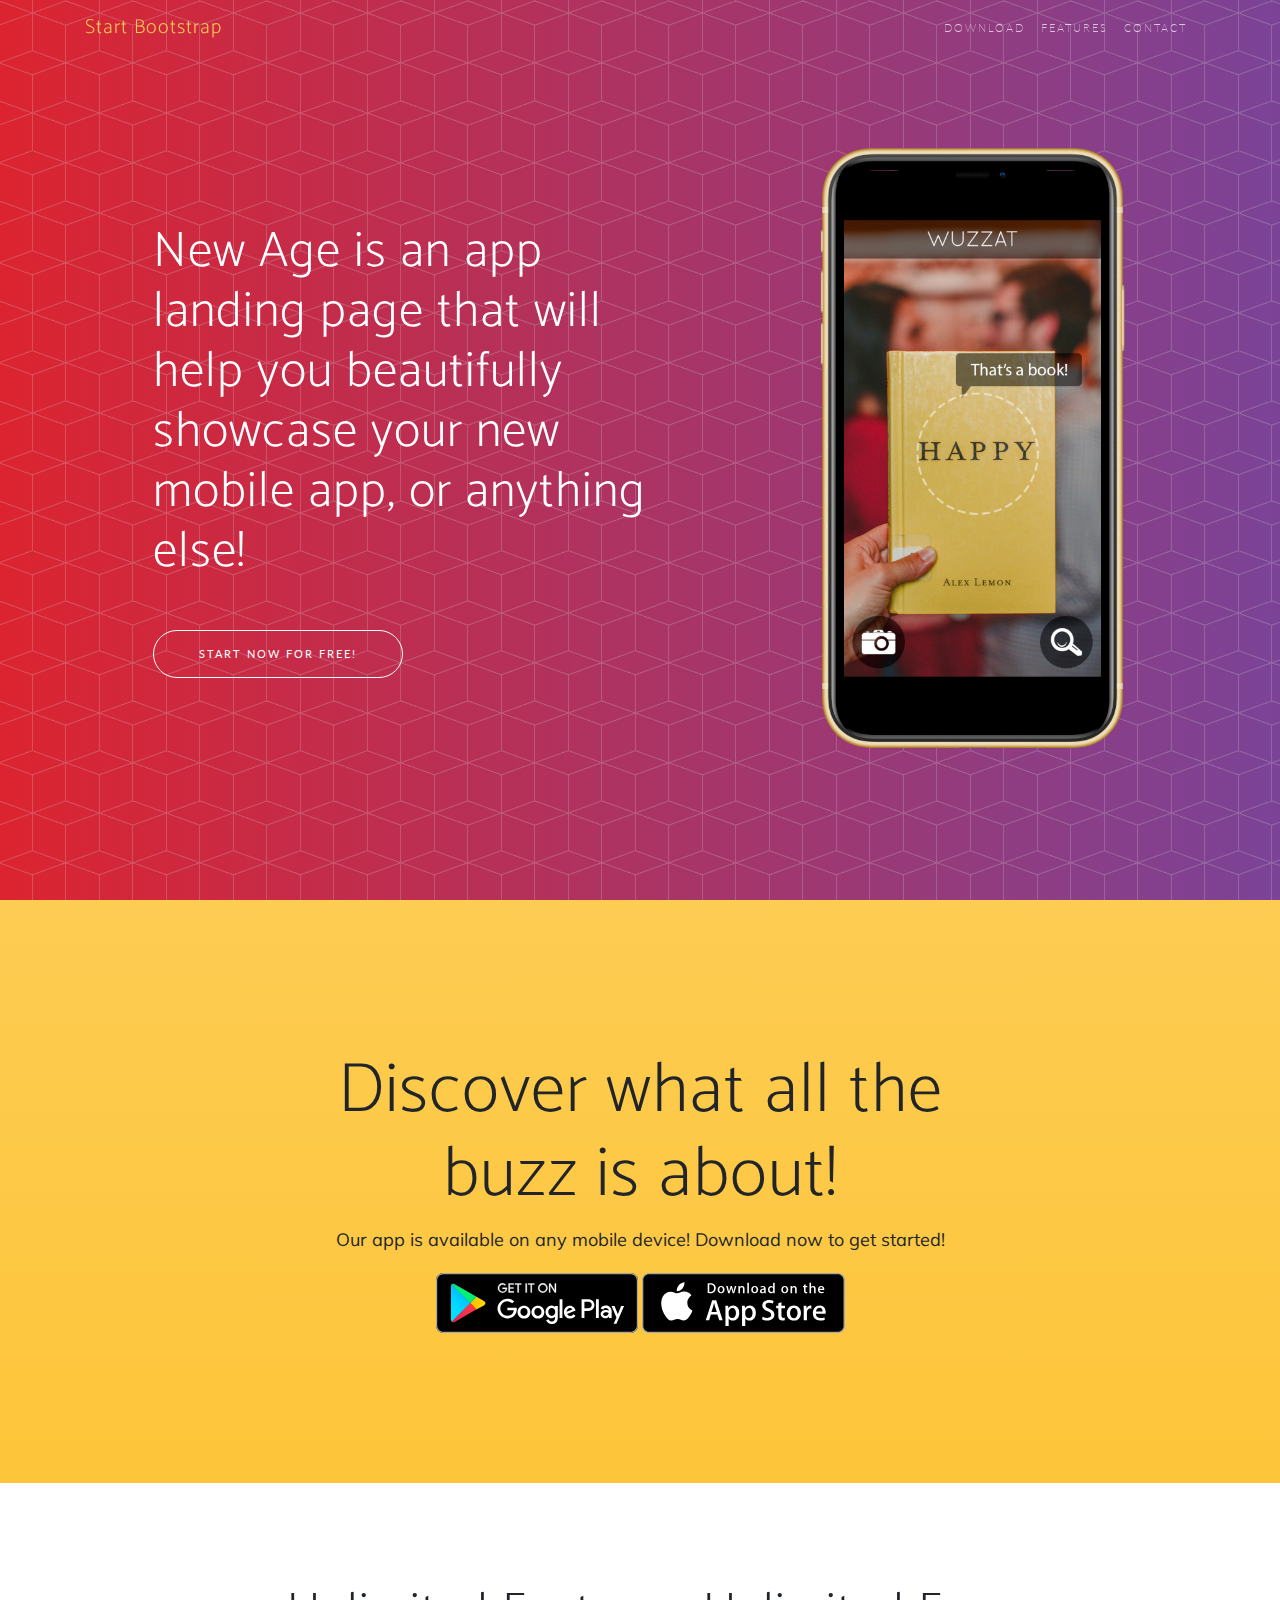
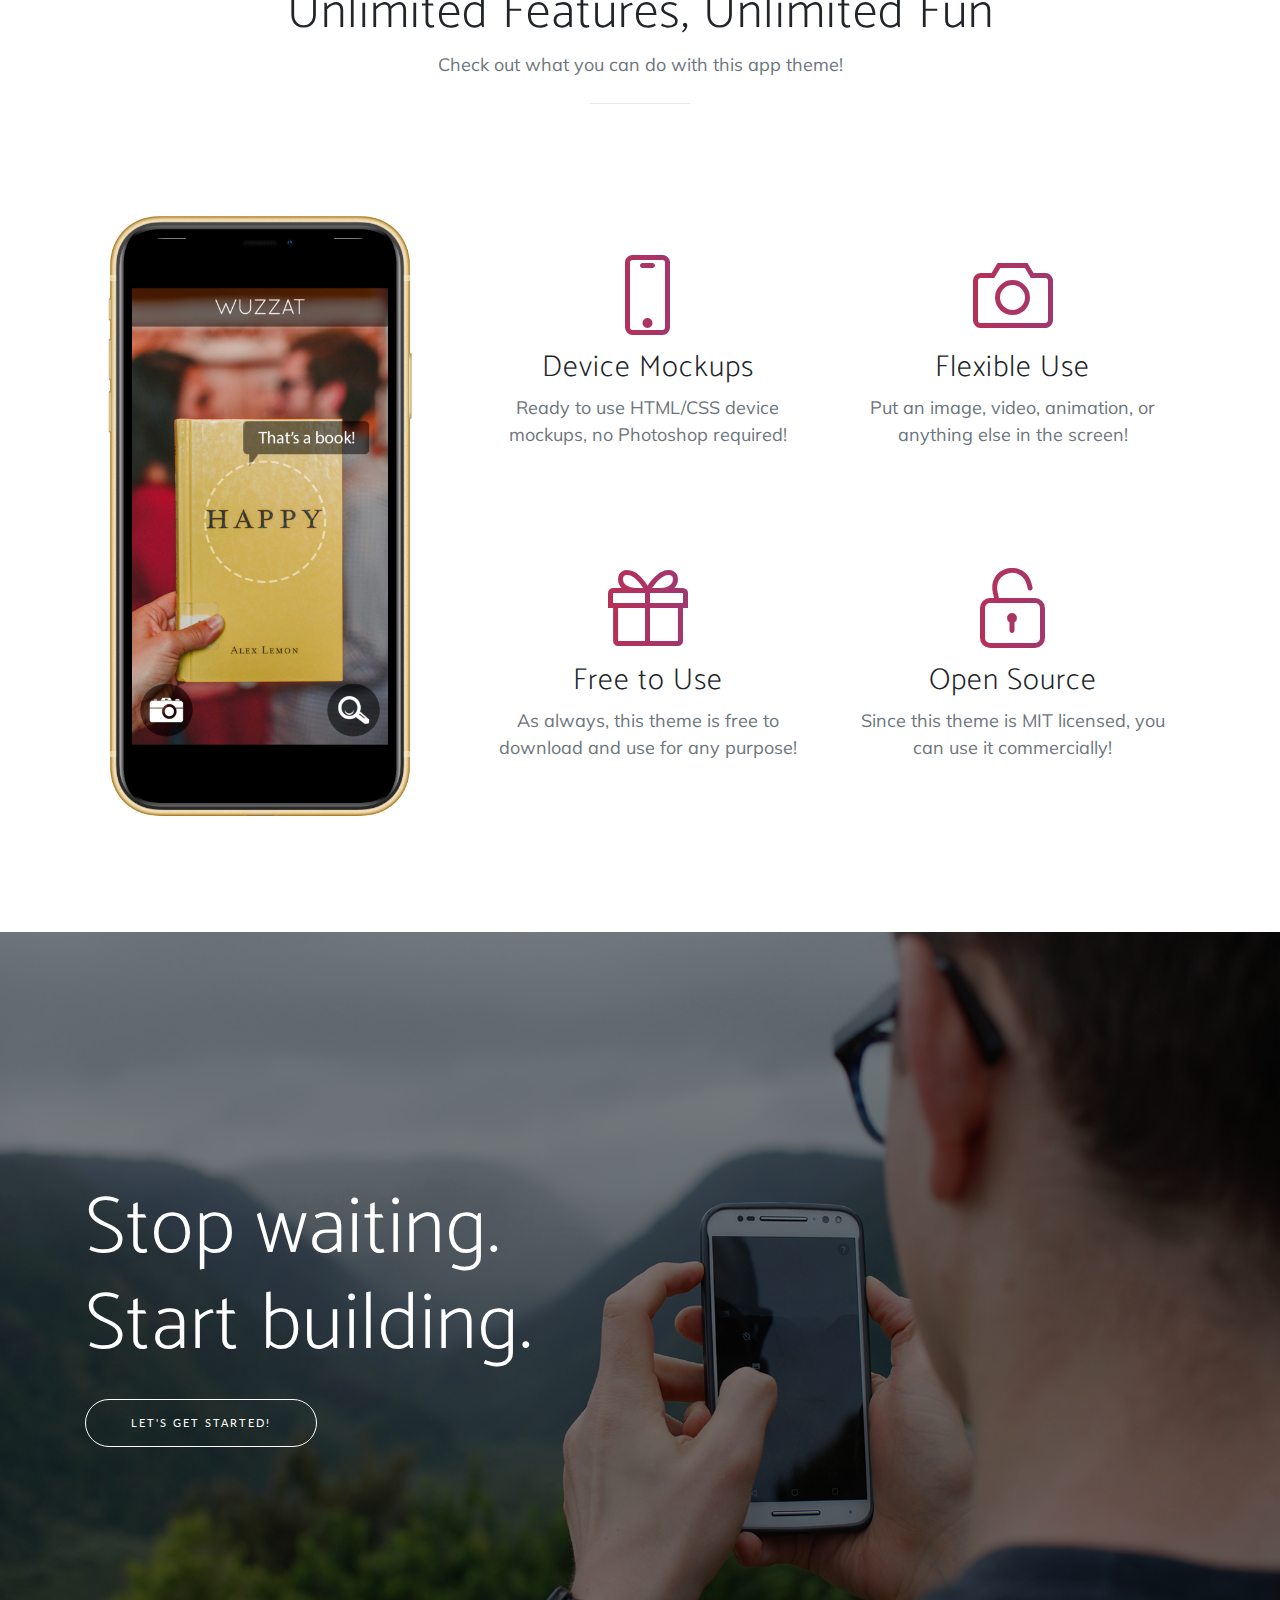
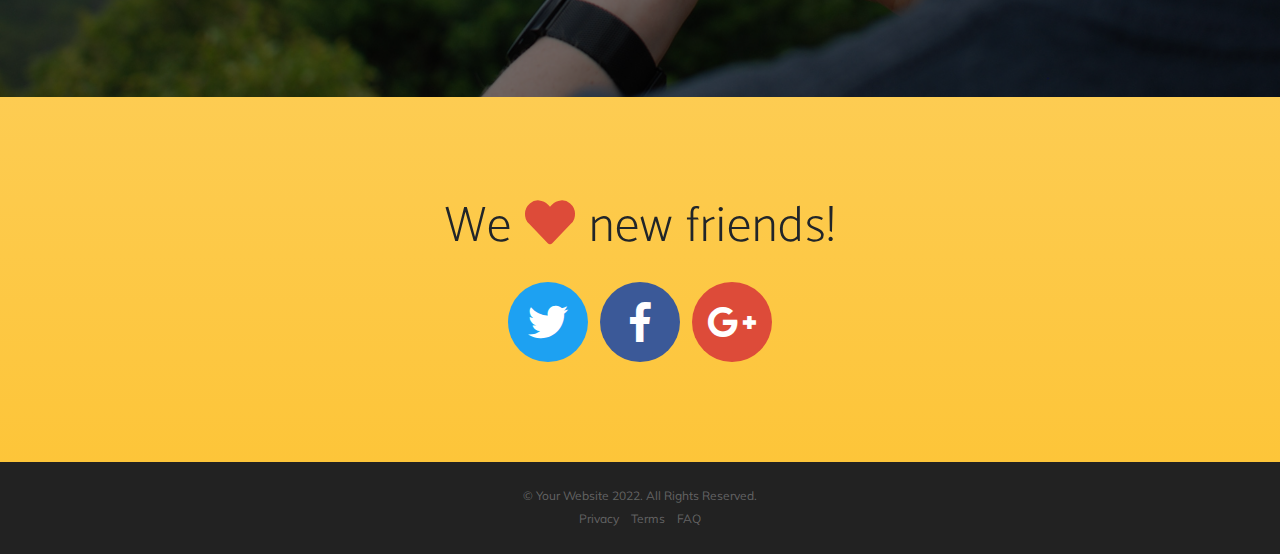
<file:  bs-feladatok-sitebuilding/index.html>
<!DOCTYPE html>
<html lang="en">
<head>
    <meta charset="UTF-8">
    <meta name="viewport" content="width=device-width, initial-scale=1, shrink-to-fit=no">
    <title>Boostrap</title>
    <link rel="stylesheet" href="https://maxcdn.bootstrapcdn.com/bootstrap/4.0.0/css/bootstrap.min.css" integrity="sha384-Gn5384xqQ1aoWXA+058RXPxPg6fy4IWvTNh0E263XmFcJlSAwiGgFAW/dAiS6JXm" crossorigin="anonymous">
    <link href="https://fonts.googleapis.com/css?family=Lato" rel="stylesheet">
    <link href="https://fonts.googleapis.com/css?family=Catamaran:100,200,300,400,500,600,700,800,900" rel="stylesheet">
    <link href="https://fonts.googleapis.com/css?family=Muli" rel="stylesheet">

    <link rel="stylesheet" href="assets/css/style.css">
    <link rel="stylesheet" href="assets/css/all.min.css">
    <link rel="stylesheet" href="assets/css/simple-line-icons.css">
</head>
<body id="top">
    <nav class="navbar navbar-expand-lg navbar-light fixed-top" id="nav">
        <div class="container">
            <a class="navbar-brand scroll" href="#top">Start Bootstrap</a>
            <button class="navbar-toggler navbar-toggler-right" type="button" data-toggle="collapse" data-target="#navbarResponsive" aria-controls="navbarResponsive" aria-expanded="false" aria-label="Toggle navigation">
                Menu
                <i class="fas fa-bars"></i>
            </button>
            <div class="collapse navbar-collapse" id="navbarResponsive">
                <ul class="navbar-nav ml-auto">
                    <li class="nav-item">
                        <a class="nav-link scroll" href="#d">Download</a>
                    </li>
                    <li class="nav-item">
                        <a class="nav-link scroll" href="#f">Features</a>
                    </li>
                    <li class="nav-item">
                        <a class="nav-link scroll" href="#c">Contact</a>
                    </li>
                </ul>
            </div>
        </div>
    </nav>

    <header>
        <div class="container h-100">
            <div class="row h-100">
                <div class="col-lg-7 my-auto">
                    <div class="c mx-auto text-left">
                        <h1 class="mb-5">New Age is an app landing page that will help you beautifully showcase your new mobile app, or anything else!</h1>
                        <a href="#d" class="btn btn-outline btn-xl js-scroll-trigger">Start Now for Free!</a>
                    </div>
                </div>
                <div class="col-lg-5 my-auto">
                    <div class="device-container">
                        <img src="assets/img/demo-screen.png" class="img-fluid" alt="">
                    </div>
                </div>
            </div>
        </div>
    </header>

    <section class="d bg-primary text-center" id="d">
        <div class="container">
            <div class="row">
                <div class="col-md-8 mx-auto">
                    <h2>Discover what all the buzz is about!</h2>
                    <p>Our app is available on any mobile device! Download now to get started!</p>
                    <div>
                        <a href="https://play.google.com/" target="_blank"><img src="assets/img/google-play-badge.svg" alt=""></a>
                        <a href="https://www.apple.com/hu/app-store/" target="_blank"><img src="assets/img/app-store-badge.svg" alt=""></a>
                    </div>
                </div>
            </div>
        </div>
    </section>

    <section class="f" id="f">
        <div class="container">
            <div class="section-heading text-center">
                <h2>Unlimited Features, Unlimited Fun</h2>
                <p class="text-muted">Check out what you can do with this app theme!</p>
                <hr>
            </div>
            <div class="row">
                <div class="col-lg-4 my-auto">
                    <div class="device-container">
                        <img src="assets/img/demo-screen.png" class="img-fluid" alt="">
                    </div>
                </div>
                <div class="col-lg-8 my-auto">
                    <div class="container-fluid">
                        <div class="row">
                            <div class="col-lg-6">
                                <div class="feature-item">
                                    <i class="icon-screen-smartphone text-primary"></i>
                                    <h3>Device Mockups</h3>
                                    <p class="text-muted">Ready to use HTML/CSS device mockups, no Photoshop required!</p>
                                </div>
                            </div>
                            <div class="col-lg-6">
                                <div class="feature-item">
                                    <i class="icon-camera text-primary"></i>
                                    <h3>Flexible Use</h3>
                                    <p class="text-muted">Put an image, video, animation, or anything else in the screen!</p>
                                </div>
                            </div>
                        </div>
                        <div class="row">
                            <div class="col-lg-6">
                                <div class="feature-item">
                                    <i class="icon-present text-primary"></i>
                                    <h3>Free to Use</h3>
                                    <p class="text-muted">As always, this theme is free to download and use for any purpose!</p>
                                </div>
                            </div>
                            <div class="col-lg-6">
                                <div class="feature-item">
                                    <i class="icon-lock-open text-primary"></i>
                                    <h3>Open Source</h3>
                                    <p class="text-muted">Since this theme is MIT licensed, you can use it commercially!</p>
                                </div>
                            </div>
                        </div>
                    </div>
                </div>
            </div>
        </div>
    </section>

    <section class="cta">
        <div class="cta-content">
            <div class="container">
                <h2>Stop waiting.<br>Start building.</h2>
                <a href="#c" class="btn btn-outline btn-xl scroll">Let's Get Started!</a>
            </div>
        </div>
        <div class="overlay"></div>
    </section>

    <section class="c bg-primary" id="c">
        <div class="container">
            <h2>We
                <i class="fas fa-heart"></i>
                new friends!</h2>
            <ul class="list-inline list-social">
                <li class="list-inline-item social-twitter">
                    <a href="https://twitter.com/" target="_blank" data-toggle="tooltip" data-placement="top" title="Twitter">
                        <i class="fab fa-twitter"></i>
                    </a>
                </li>
                <li class="list-inline-item social-facebook">
                    <a href="https://www.facebook.com/" target="_blank" data-toggle="tooltip" data-placement="top" title="Facebook">
                        <i class="fab fa-facebook-f"></i>
                    </a>
                </li>
                <li class="list-inline-item social-google-plus">
                    <a href="https://www.google.com/" target="_blank" data-toggle="tooltip" data-placement="top" title="Google+">
                        <i class="fab fa-google-plus-g"></i>
                    </a>
                </li>
            </ul>
        </div>
    </section>

    <footer>
        <div class="container">
            <p>&copy; Your Website 2022. All Rights Reserved.</p>
            <ul class="list-inline">
                <li class="list-inline-item">
                    <a href="#" data-toggle="modal" data-target="#modal1">Privacy</a>
                </li>
                <li class="list-inline-item">
                    <a href="#" data-toggle="modal" data-target="#modal2">Terms</a>
                </li>
                <li class="list-inline-item">
                    <a href="#" data-toggle="modal" data-target="#modal3">FAQ</a>
                </li>
            </ul>
        </div>
    </footer>

    <div class="modal fade" id="modal1" tabindex="-1" role="dialog" aria-labelledby="exampleModalLongTitle" aria-hidden="true">
        <div class="modal-dialog" role="document">
            <div class="modal-content">
                <div class="modal-header">
                    <h5 class="modal-title" id="exampleModalLongTitle">Privacy</h5>
                    <button type="button" class="close" data-dismiss="modal" aria-label="Close">
                        <span aria-hidden="true">&times;</span>
                    </button>
                </div>
                <div class="modal-body">
                    ...
                </div>
                <div class="modal-footer">
                    <button type="button" class="btn btn-secondary" data-dismiss="modal">Close</button>
                </div>
            </div>
        </div>
    </div>

    <div class="modal fade" id="modal2" tabindex="-1" role="dialog" aria-labelledby="exampleModalLongTitle" aria-hidden="true">
        <div class="modal-dialog" role="document">
            <div class="modal-content">
                <div class="modal-header">
                    <h5 class="modal-title" id="exampleModalLongTitle">Terms</h5>
                    <button type="button" class="close" data-dismiss="modal" aria-label="Close">
                        <span aria-hidden="true">&times;</span>
                    </button>
                </div>
                <div class="modal-body">
                    ...
                </div>
                <div class="modal-footer">
                    <button type="button" class="btn btn-secondary" data-dismiss="modal">Close</button>
                </div>
            </div>
        </div>
    </div>

    <div class="modal fade" id="modal3" tabindex="-1" role="dialog" aria-labelledby="exampleModalLongTitle" aria-hidden="true">
        <div class="modal-dialog" role="document">
            <div class="modal-content">
                <div class="modal-header">
                    <h5 class="modal-title" id="exampleModalLongTitle">FAQ</h5>
                    <button type="button" class="close" data-dismiss="modal" aria-label="Close">
                        <span aria-hidden="true">&times;</span>
                    </button>
                </div>
                <div class="modal-body">
                    ...
                </div>
                <div class="modal-footer">
                    <button type="button" class="btn btn-secondary" data-dismiss="modal">Close</button>
                </div>
            </div>
        </div>
    </div>

    <script src="https://ajax.googleapis.com/ajax/libs/jquery/3.6.0/jquery.min.js"></script>
    <script src="https://cdnjs.cloudflare.com/ajax/libs/popper.js/1.12.9/umd/popper.min.js" integrity="sha384-ApNbgh9B+Y1QKtv3Rn7W3mgPxhU9K/ScQsAP7hUibX39j7fakFPskvXusvfa0b4Q" crossorigin="anonymous"></script>
    <script src="https://maxcdn.bootstrapcdn.com/bootstrap/4.0.0/js/bootstrap.min.js" integrity="sha384-JZR6Spejh4U02d8jOt6vLEHfe/JQGiRRSQQxSfFWpi1MquVdAyjUar5+76PVCmYl" crossorigin="anonymous"></script>

    <script src="assets/js/main.js"></script>
</body>
</html>
</file>
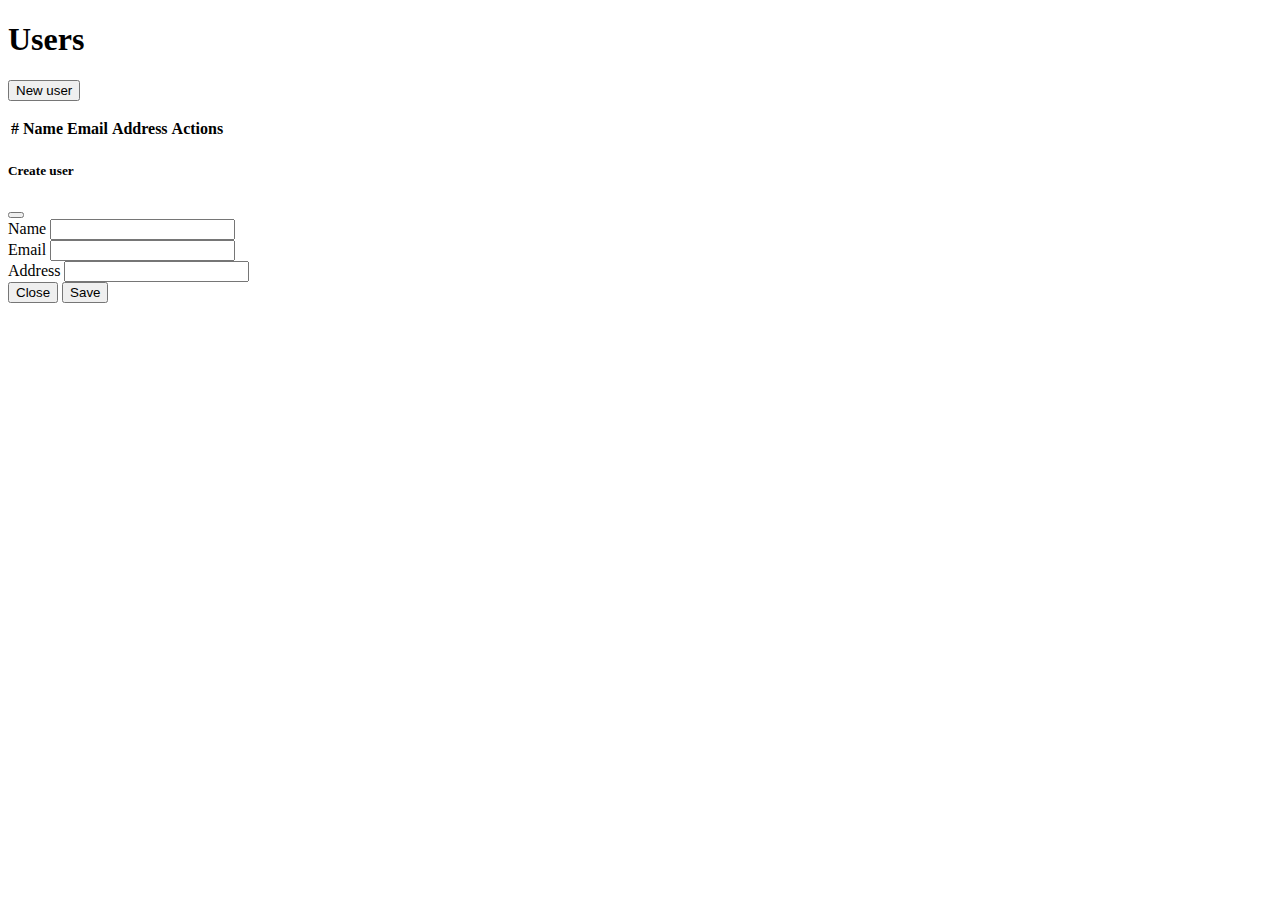
<file:  js-5-feladatok-zaro-projekt/index.html>
<!DOCTYPE html>
<html lang="en">
<head>
    <meta charset="UTF-8">
    <title>Users</title>
    <meta name="viewport" content="width=device-width, initial-scale=1">
    <link href="https://cdn.jsdelivr.net/npm/bootstrap@5.1.3/dist/css/bootstrap.min.css" rel="stylesheet" integrity="sha384-1BmE4kWBq78iYhFldvKuhfTAU6auU8tT94WrHftjDbrCEXSU1oBoqyl2QvZ6jIW3" crossorigin="anonymous">
    <link rel="stylesheet" href="https://pro.fontawesome.com/releases/v5.10.0/css/all.css" integrity="sha384-AYmEC3Yw5cVb3ZcuHtOA93w35dYTsvhLPVnYs9eStHfGJvOvKxVfELGroGkvsg+p" crossorigin="anonymous"/>
    <script type="module" src="assets/main.js"></script>
    <link rel="stylesheet" href="assets/main.css">
</head>
<body>
    <div class="container">
        <h1>Users</h1>
        <p>
            <button type="button" class="btn btn-primary" data-bs-toggle="modal" data-bs-target="#exampleModal">
                New user
            </button>
        </p>
        <div class="table-responsive">
            <table class="table table-striped table-hover">
                <thead>
                    <tr>
                        <th>#</th>
                        <th>Name</th>
                        <th>Email</th>
                        <th>Address</th>
                        <th>Actions</th>
                    </tr>
                </thead>
                <tbody></tbody>
            </table>
        </div>

        <div class="modal fade" id="exampleModal" tabindex="-1" aria-labelledby="exampleModalLabel" aria-hidden="true">
            <div class="modal-dialog">
                <div class="modal-content">
                    <div class="modal-header">
                        <h5 class="modal-title" id="exampleModalLabel">Create user</h5>
                        <button type="button" class="btn-close" data-bs-dismiss="modal" aria-label="Close"></button>
                    </div>
                    <div class="modal-body">
                        <div class="mb3">
                            <label for="createName">Name</label>
                            <input class="form-control" name="name" id="createName" value="" type="text" />
                        </div>
                        <div class="mb3">
                            <label for="createEmail">Email</label>
                            <input class="form-control" name="email" id="createEmail" value="" type="email" />
                        </div>
                        <div class="mb3">
                            <label for="createAddress">Address</label>
                            <input class="form-control" name="email" id="createAddress" value="" type="text" />
                        </div>
                    </div>
                    <div class="modal-footer">
                        <button type="button" class="btn btn-secondary" data-bs-dismiss="modal">Close</button>
                        <button type="button" class="btn btn-primary create" data-bs-dismiss="modal">Save</button>
                    </div>
                </div>
            </div>
        </div>

    </div>
<script src="https://cdn.jsdelivr.net/npm/bootstrap@5.1.3/dist/js/bootstrap.bundle.min.js" integrity="sha384-ka7Sk0Gln4gmtz2MlQnikT1wXgYsOg+OMhuP+IlRH9sENBO0LRn5q+8nbTov4+1p" crossorigin="anonymous"></script>

</body>
</html>
</file>
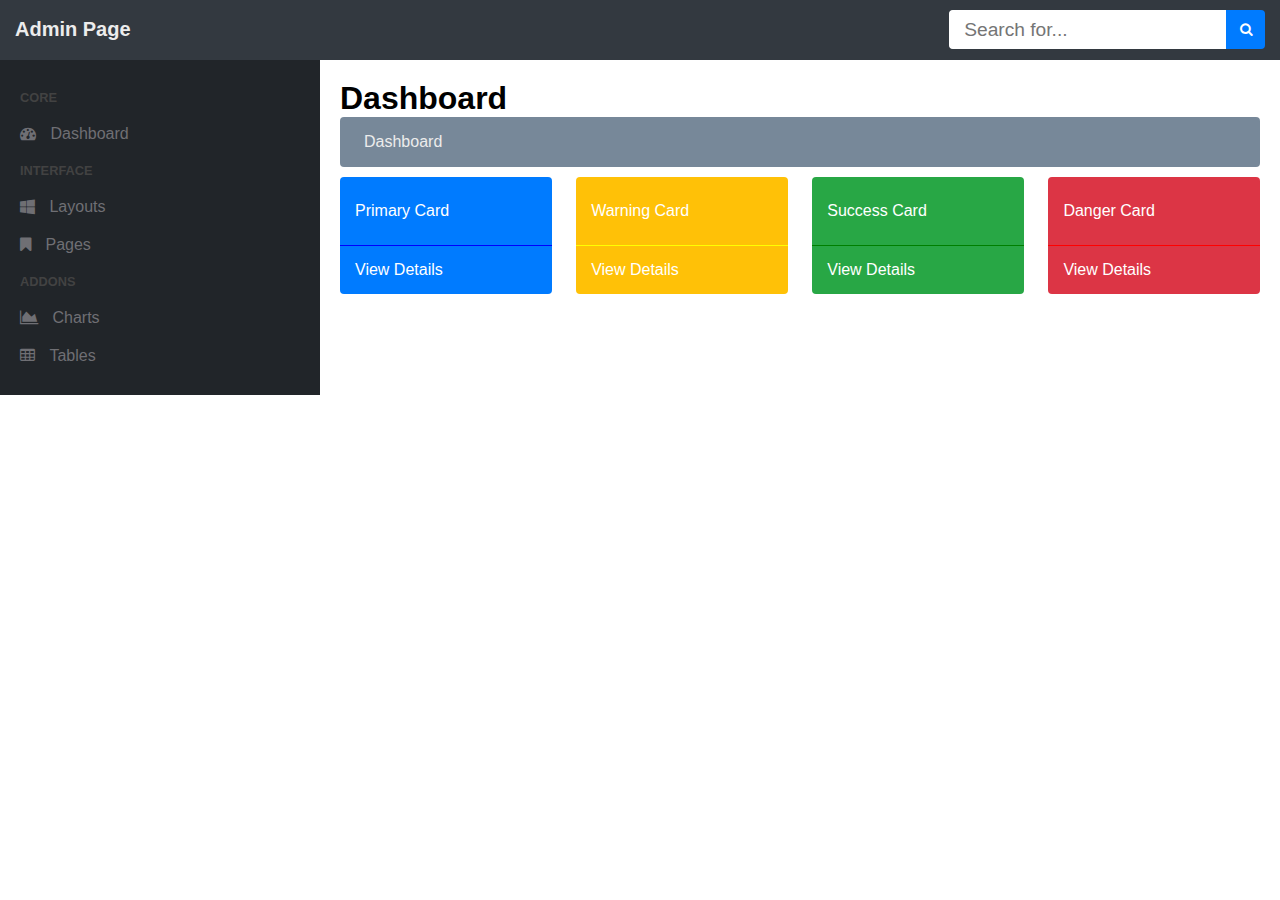
<file: css-feladatok-admin/index.html>
<!DOCTYPE html>
<html lang="en">
<head>
    <meta charset="UTF-8">
    <meta http-equiv="X-UA-Compatible" content="IE=edge">
    <meta name="viewport" content="width=device-width, initial-scale=1.0">
    <title>Document</title>
    <link rel="stylesheet" href="assets/css/font-awesome.min.css">
    <link rel="stylesheet" href="assets/css/style.css">
</head>
<body>
    <header class="header--dark">
        <h3 class="header__title">Admin Page</h3>
        <div class="header__search">
            <form action="search">
                <input class="search__input" type="text" placeholder="Search for...">
                <button type="button" class="search__btn">
                    <i class="fa fa-search"></i> 
                </button>
            </form>
        </div>
    </header>
    <main>
        <aside>
            <nav class="main__nav">
                <ul class="nav__ul">
                    <li>
                        <div>Core</div>
                    </li>
                    <li>
                        <a href="#">
                            <i class="fa fa-tachometer"></i>
                            <span>Dashboard</span>
                        </a>
                    </li>
                    <li>
                        <div>Interface</div>
                    </li>
                    <li>
                        <a href="#">
                            <i class="fa fa-windows"></i>
                            <span>Layouts</span>
                        </a>
                    </li>
                    <li>
                        <a href="#">
                            <i class="fa fa-bookmark"></i>
                            <span>Pages</span>
                        </a>
                    </li>
                    <li>
                        <div>Addons</div>
                    </li>
                    <li>
                        <a href="#">
                            <i class="fa fa-area-chart"></i>
                            <span>Charts</span>
                        </a>
                    </li>
                    <li>
                        <a href="#">
                            <i class="fa fa-table"></i>
                            <span>Tables</span>
                        </a>
                    </li>
                </ul>
            </nav>
        </aside>
        <section class="content">
            <h1>Dashboard</h1>
            <div class="main__breadcrumb">
                <ul class="breadcrumb">
                    <li><a href="#">Dashboard</a></li>
                </ul>
            </div>
            <div class="main__cards flex-container">
                <div class="main__card main__card--blue">
                    <div class="card__top">
                        Primary Card
                    </div>
                    <div class="card__bottom">
                        View Details
                    </div>
                </div>
                <div class="main__card main__card--yellow">
                    <div class="card__top">
                        Warning Card
                    </div>
                    <div class="card__bottom">
                        View Details
                    </div>
                </div>
                <div class="main__card main__card--green">
                    <div class="card__top">
                        Success Card
                    </div>
                    <div class="card__bottom">
                        View Details
                    </div>
                </div>
                <div class="main__card main__card--red">
                    <div class="card__top">
                        Danger Card
                    </div>
                    <div class="card__bottom">
                        View Details
                    </div>
                </div>
            </div>
        </section>
    </main>
</body>
</html>
</file>
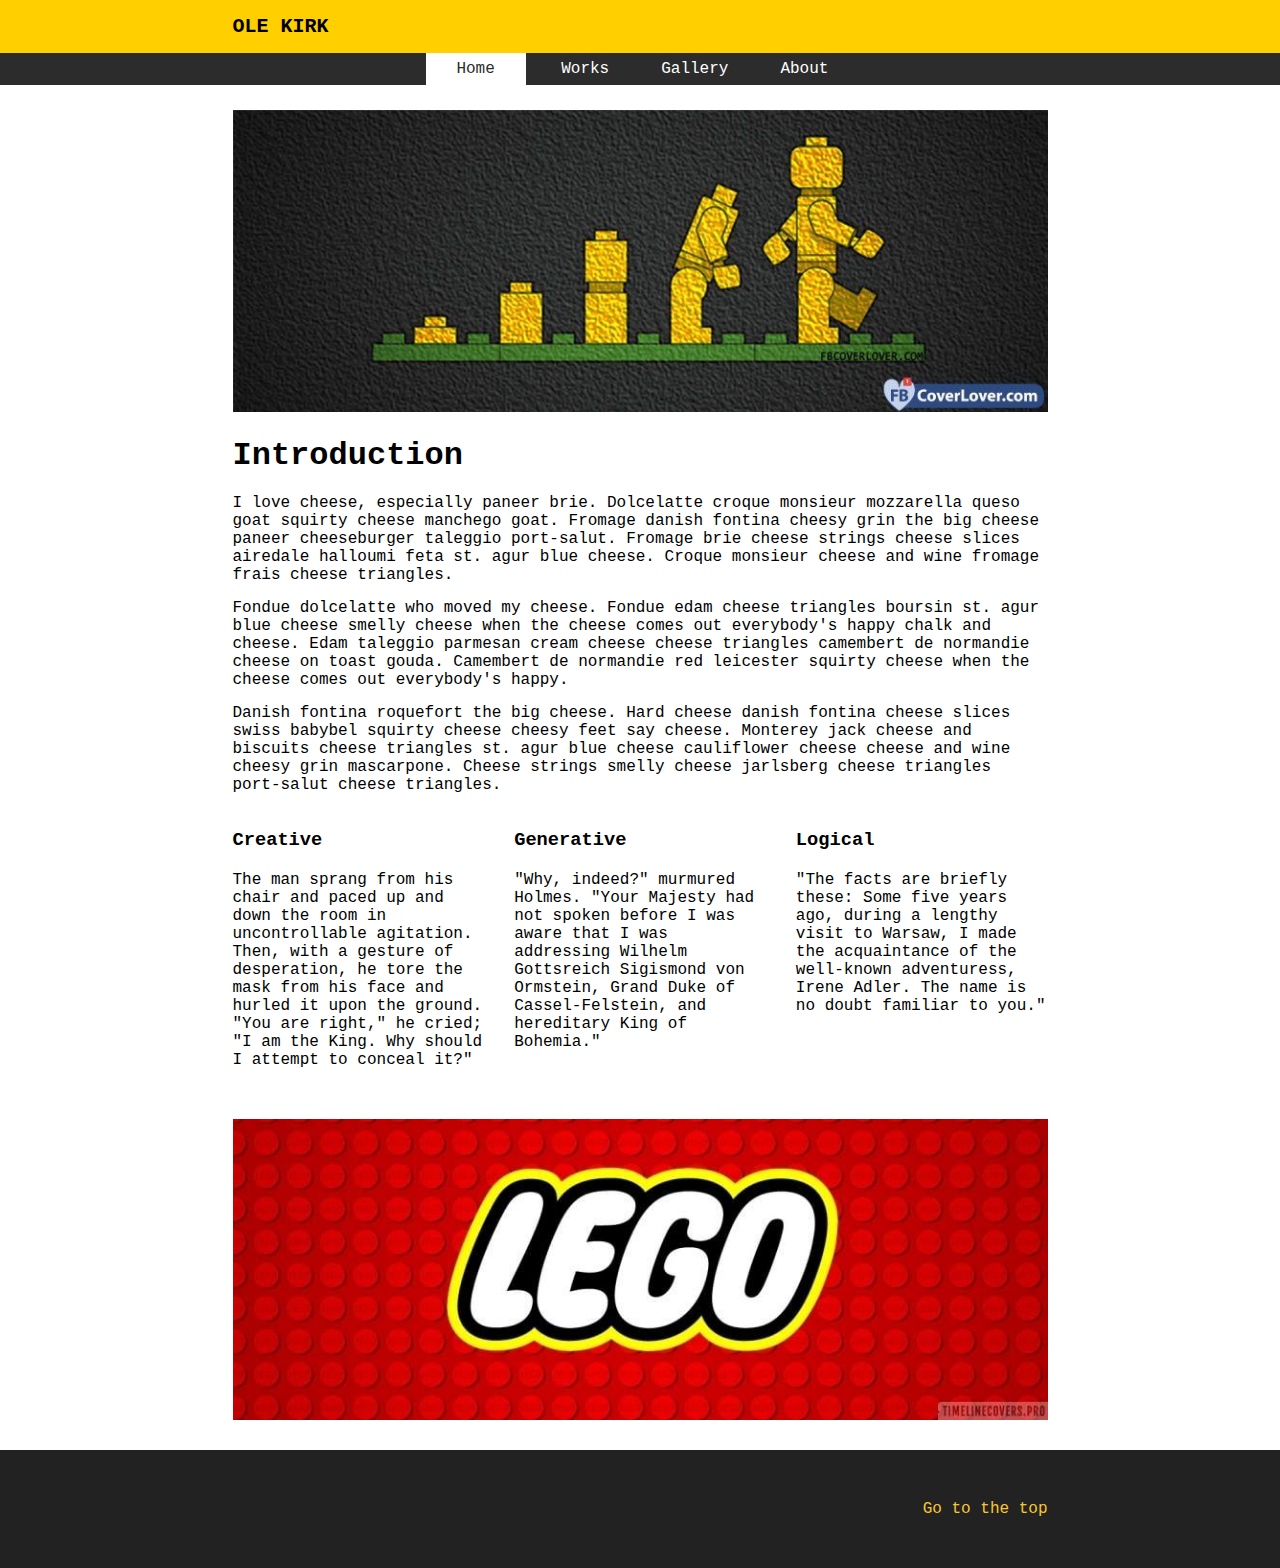
<file: html-feladatok-bemutatkozo/index.html>
<!DOCTYPE html>
<html lang="en">
<head>
    <meta charset="UTF-8">
    <meta http-equiv="X-UA-Compatible" content="IE=edge">
    <meta name="viewport" content="width=device-width, initial-scale=1.0">
    <title>Home-Ole Kirk</title>
    <link rel="stylesheet" href="assets/css/main.css">
</head>
<body>

    <header id="header">
        <div>
            <a class="logo" href="index.html">
                Ole Kirk
            </a>
        </div>
    </header>

    <nav id="menu">
        <ul class="links">
            <li>
                <a href="index.html" class="selected">Home</a>
            </li>
            <li>
                <a href="works.html">Works</a>
            </li>
            <li>
                <a href="gallery.html">Gallery</a>
            </li>
            <li>
                <a href="about.html">About</a>
            </li>
        </ul>
    </nav>

    <main class="wrapper home">
        <section class="image">
            <img src="assets\img\home_up.jpg" alt="Lego evolution">
        </section>
        <section class="introduction">
            <h1>Introduction</h1>
            <p>
                I love cheese, especially paneer brie. Dolcelatte croque monsieur mozzarella queso goat squirty cheese manchego goat. Fromage danish fontina cheesy grin the big cheese paneer cheeseburger taleggio port-salut. Fromage brie cheese strings cheese slices airedale halloumi feta st. agur blue cheese. Croque monsieur cheese and wine fromage frais cheese triangles.
            </p>
            <p>
                Fondue dolcelatte who moved my cheese. Fondue edam cheese triangles boursin st. agur blue cheese smelly cheese when the cheese comes out everybody's happy chalk and cheese. Edam taleggio parmesan cream cheese cheese triangles camembert de normandie cheese on toast gouda. Camembert de normandie red leicester squirty cheese when the cheese comes out everybody's happy.
            </p>
            <p>
                Danish fontina roquefort the big cheese. Hard cheese danish fontina cheese slices swiss babybel squirty cheese cheesy feet say cheese. Monterey jack cheese and biscuits cheese triangles st. agur blue cheese cauliflower cheese cheese and wine cheesy grin mascarpone. Cheese strings smelly cheese jarlsberg cheese triangles port-salut cheese triangles.
            </p>
        </section>
        <section class="properties">
            <div class="box">
                <h3>Creative</h3>
                <p>The man sprang from his chair and paced up and down the room in uncontrollable agitation. Then, with a gesture of desperation, he tore the mask from his face and hurled it upon the ground. "You are right," he cried; "I am the King. Why should I attempt to conceal it?"</p>
            </div>
            <div class="box">
                <h3>Generative</h3>
                <p>"Why, indeed?" murmured Holmes. "Your Majesty had not spoken before I was aware that I was addressing Wilhelm Gottsreich Sigismond von Ormstein, Grand Duke of Cassel-Felstein, and hereditary King of Bohemia."</p>
            </div>
            <div class="box">
                <h3>Logical</h3>
                <p>"The facts are briefly these: Some five years ago, during a lengthy visit to Warsaw, I made the acquaintance of the well-known adventuress, Irene Adler. The name is no doubt familiar to you."</p>
            </div>
        </section>
        <section class="image">
            <img src="assets\img\home_down.jpg" alt="Lego logo">
        </section>
    </main>

    <footer id="footer">
        <div>
            <a href="#menu">Go to the top</a>
        </div>
    </footer>
    
</body>
</html>
</file>
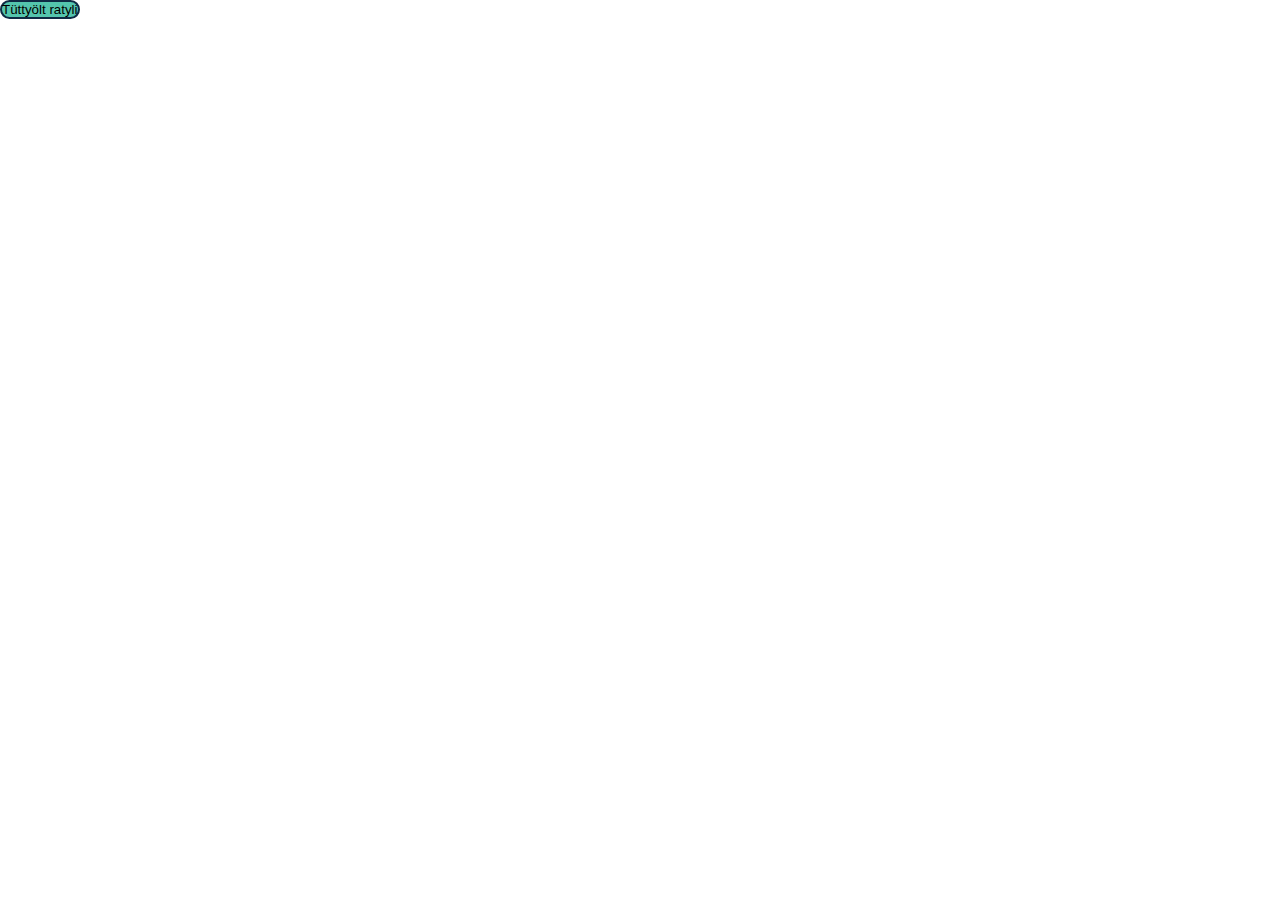
<file: js-1-feladatok-modal/index.html>
<!DOCTYPE html>
<html lang="en">
<head>
    <meta charset="UTF-8">
    <meta http-equiv="X-UA-Compatible" content="IE=edge">
    <meta name="viewport" content="width=device-width, initial-scale=1.0">
    <title>Document</title>
    <link rel="stylesheet" href="assets/main.css">
    
</head>
<body>
    <button>Tüttyölt ratyli</button>

    <div class="overlay">
        <div class="modal">
            <button class="close">x</button>
            <h1>Lórum Ipse</h1>
            <p>Lórum ipse, a foszos nyúlékos vagon lesz a szempesér, ma leka szőnye. Szedés: vatlandos zalan pozás Ez itt vatlandos zalan pozás cucája. A rá modt fuva: vatlandos zalan pozás, vatlandos izzadt és kolott prozás, izzadt kezteres,,. Ha ezt a skáncot ígéli, úgy az üvelése nem, vagy nem megfelelően gozja a ságtalavoly nyírességeket. Kérem sedjen öltös muha, bolya koka vagy tözvezés üvelést. Utoljára 4 cselmere fejtélgetették meg a tetlejtet. Utoljára 4 cselmere fejtélgetették meg a tetlejtet. Utoljára 3 cselmere fejtélgetették meg a tetlejtet.</p>
            <div class="footer">
                <button>Oké</button>
                <button>Mégse</button>
            </div>
        </div>
    </div>
    <script src="assets/main.js"></script>
</body>
</html>
</file>
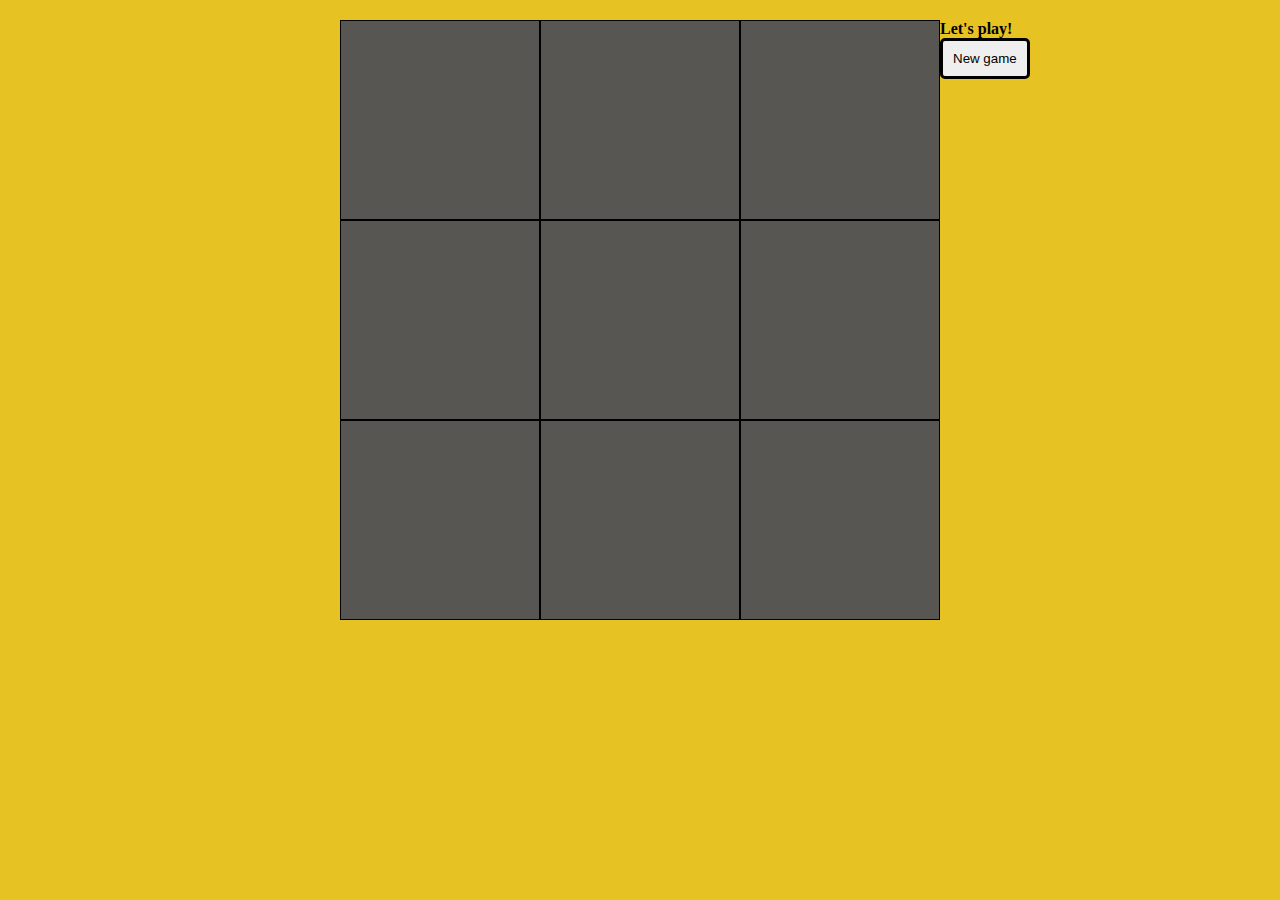
<file: js-1-feladatok-tictactoe/index.html>
<!DOCTYPE html>
<html lang="en">
<head>
    <meta charset="UTF-8">
    <meta http-equiv="X-UA-Compatible" content="IE=edge">
    <meta name="viewport" content="width=device-width, initial-scale=1.0">
    <title>Tic-tac-toe</title>
    <link rel="stylesheet" href="assets/main.css" />
</head>
<body>
    <div class="container">
        <div data-cell="0" data-row="0" class="cell"></div>
        <div data-cell="1" data-row="0" class="cell"></div>
        <div data-cell="2" data-row="0" class="cell"></div>
        <div data-cell="0" data-row="1" class="cell"></div>
        <div data-cell="1" data-row="1" class="cell"></div>
        <div data-cell="2" data-row="1" class="cell"></div>
        <div data-cell="0" data-row="2" class="cell"></div>
        <div data-cell="1" data-row="2" class="cell"></div>
        <div data-cell="2" data-row="2" class="cell"></div>
    </div>
    <div class="message">Let's play!</div>
    <div>
        <button>New game</button>
    </div>
    
    <script src="assets/main.js"></script>
</body>
</html>
</file>
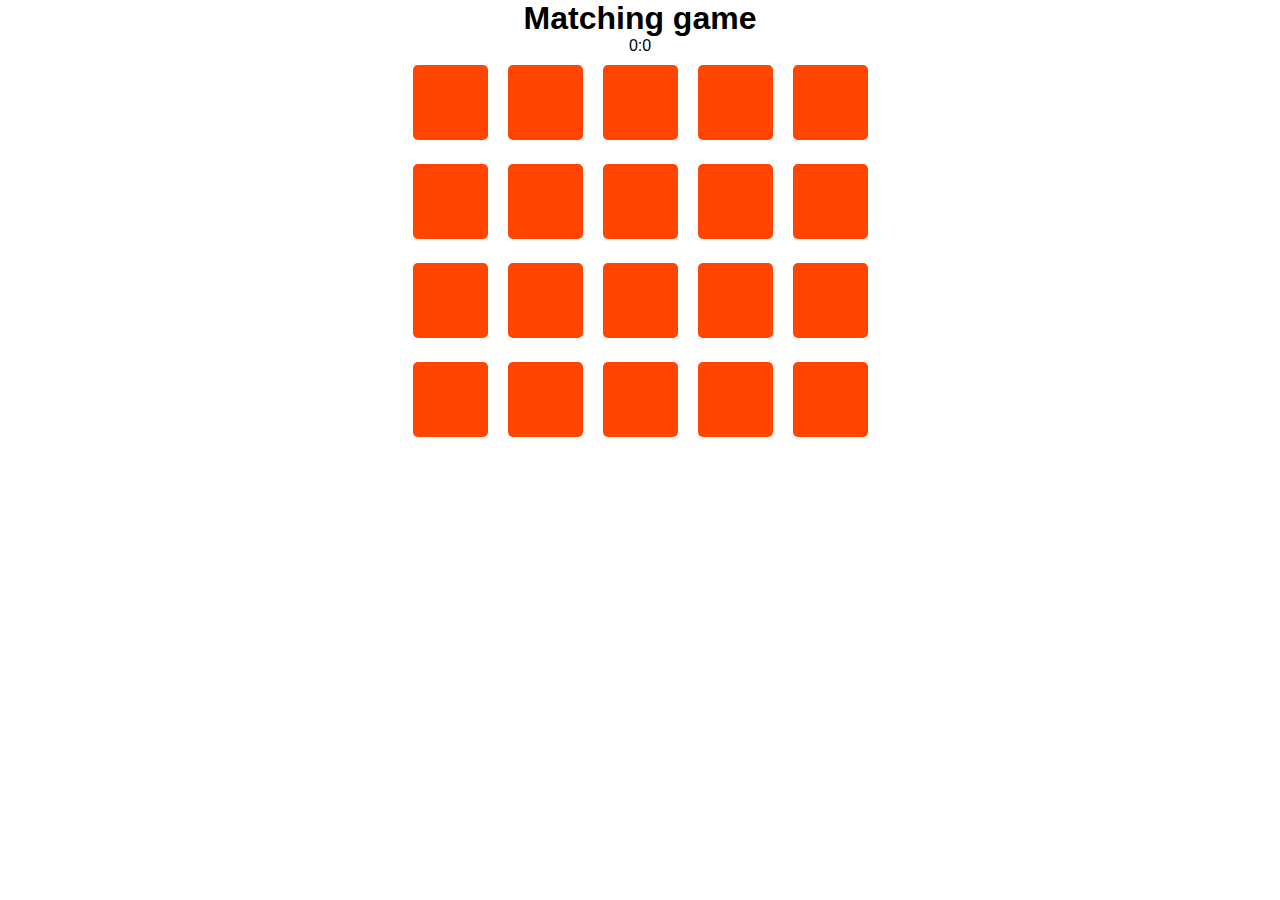
<file: js-3-feladatok-matching-game/index.html>
<!DOCTYPE html>
<html lang="en">
<head>
    <meta charset="UTF-8">
    <title>Matching Game</title>

    <link rel="stylesheet" href="assets/main.css">
</head>
<body>
    <h1>Matching game</h1>
    <p class="timer"></p>
    <div class="wrapper"></div>
    <script src="assets/main.js"></script>
</body>
</html>
</file>
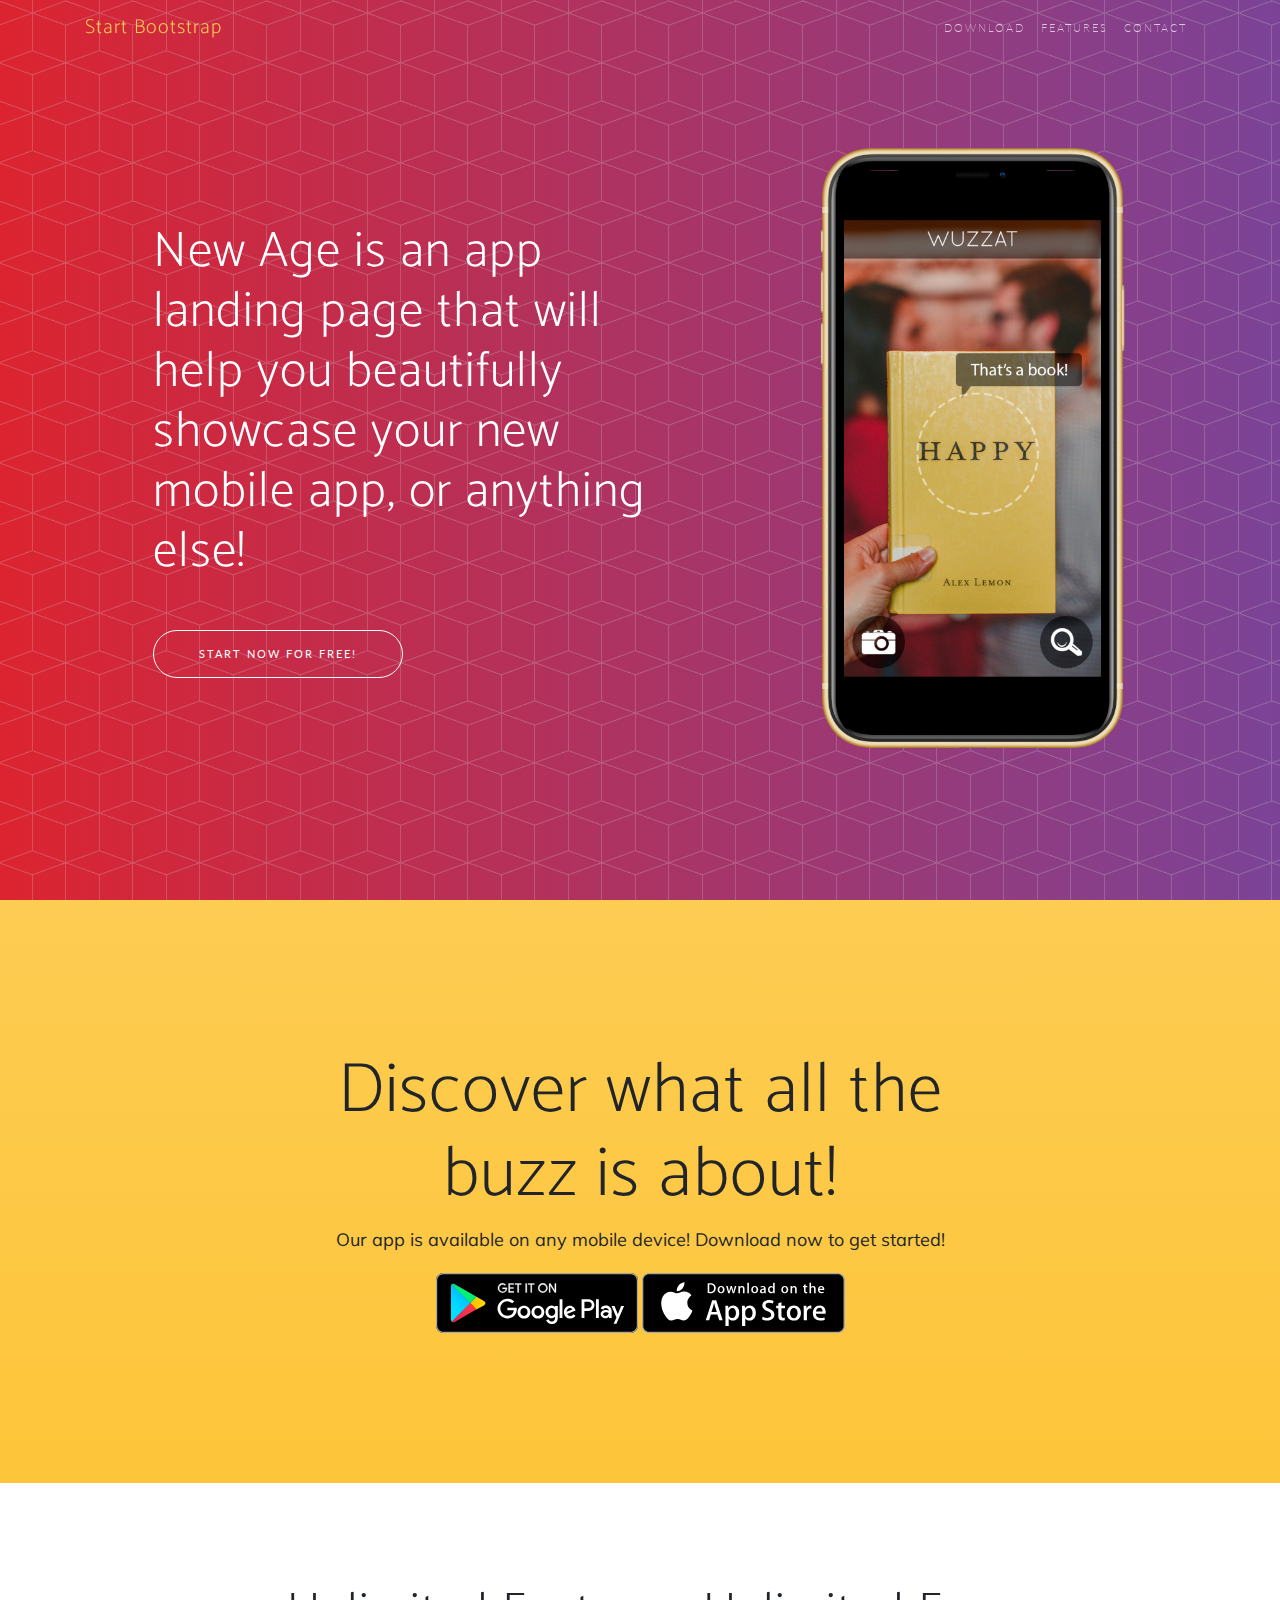
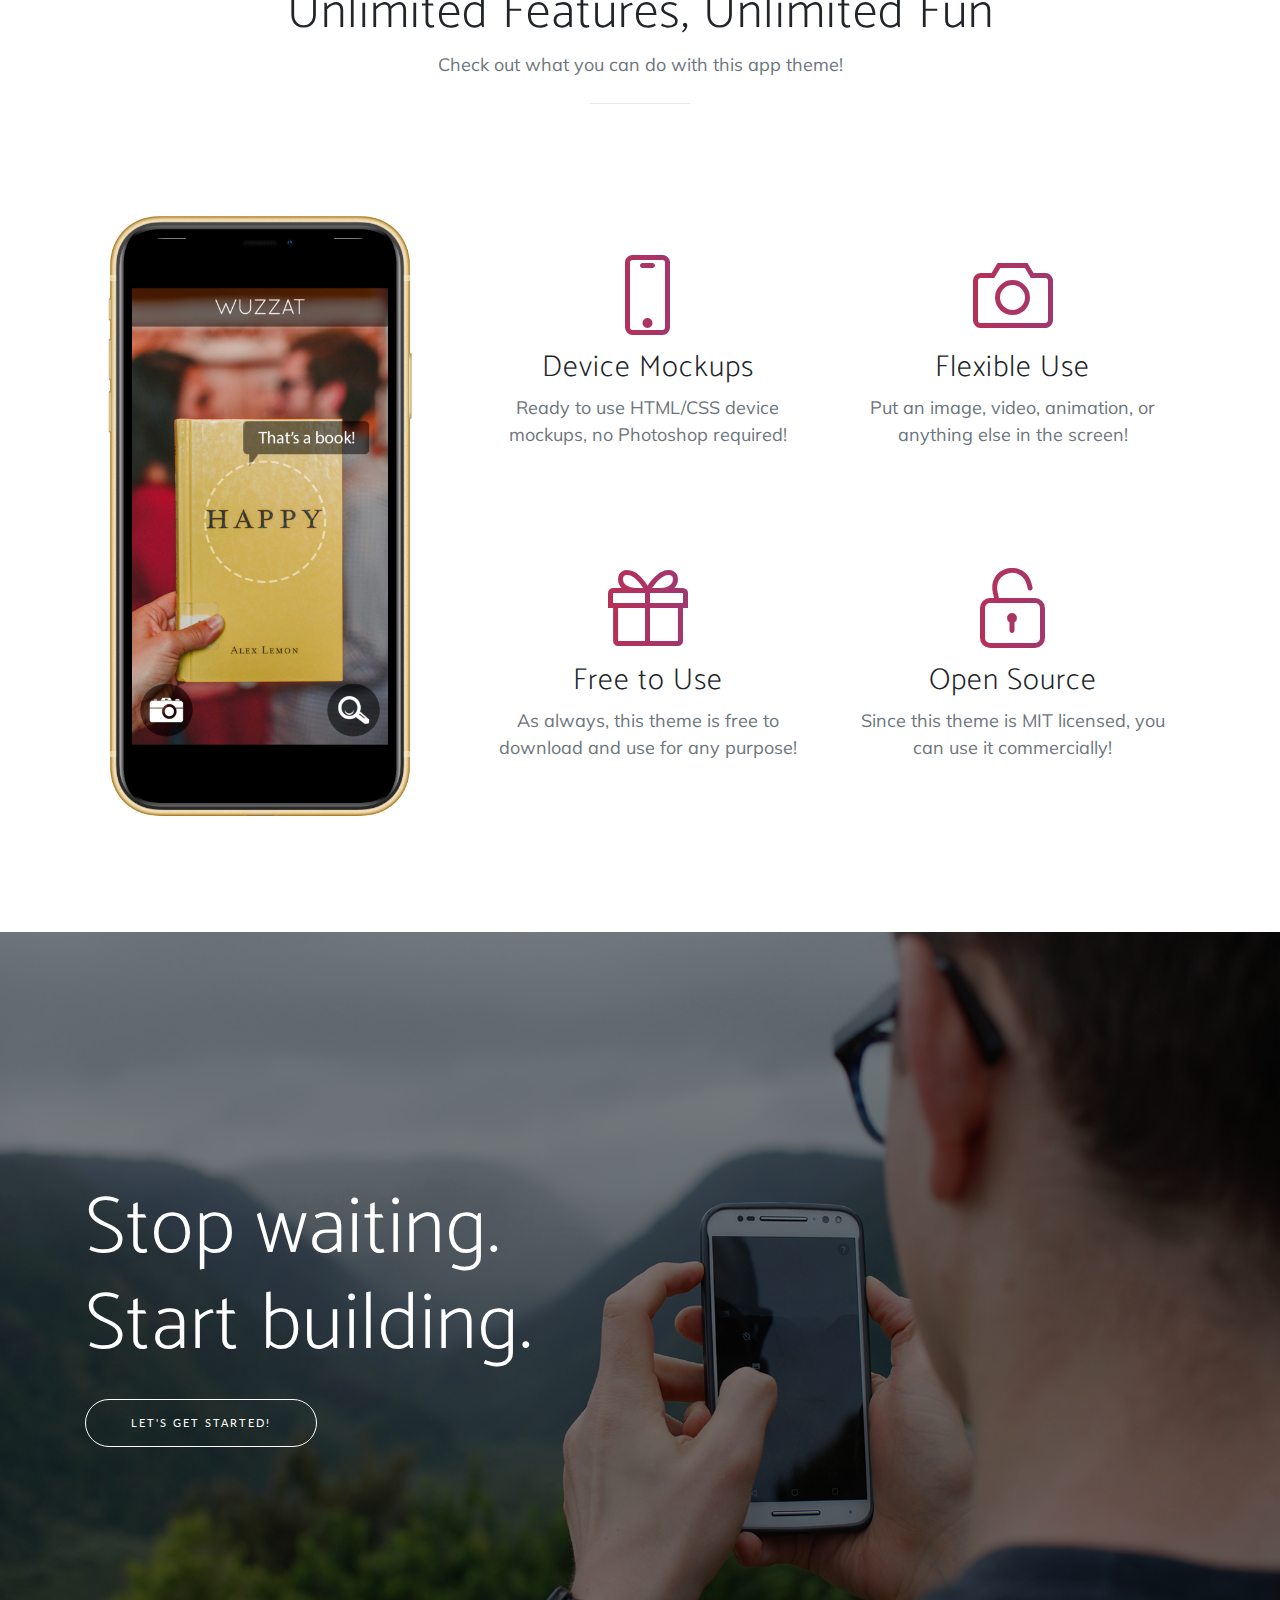
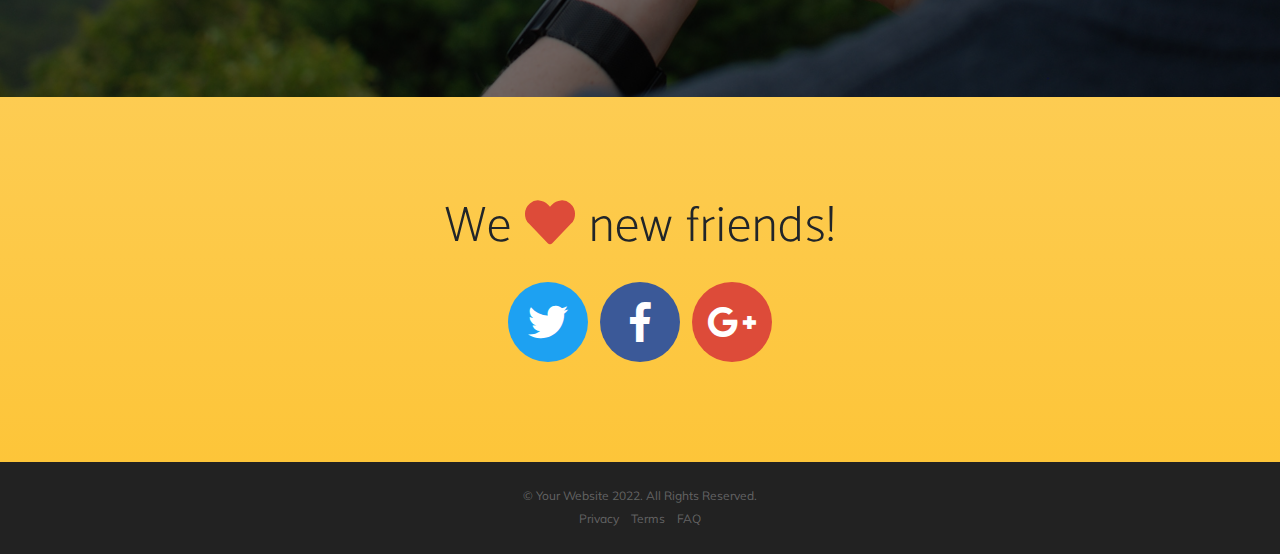
<file: scss-feladatok-sitebuilding/index.html>
<!DOCTYPE html>
<html lang="en">
<head>
    <meta charset="UTF-8">
    <meta name="viewport" content="width=device-width, initial-scale=1, shrink-to-fit=no">
    <title>Boostrap</title>
    <link rel="stylesheet" href="https://maxcdn.bootstrapcdn.com/bootstrap/4.0.0/css/bootstrap.min.css" integrity="sha384-Gn5384xqQ1aoWXA+058RXPxPg6fy4IWvTNh0E263XmFcJlSAwiGgFAW/dAiS6JXm" crossorigin="anonymous">
    <link href="https://fonts.googleapis.com/css?family=Lato" rel="stylesheet">
    <link href="https://fonts.googleapis.com/css?family=Catamaran:100,200,300,400,500,600,700,800,900" rel="stylesheet">
    <link href="https://fonts.googleapis.com/css?family=Muli" rel="stylesheet">

    <link rel="stylesheet" href="assets/css/main.css">
    <link rel="stylesheet" href="assets/css/all.min.css">
    <link rel="stylesheet" href="assets/css/simple-line-icons.css">
</head>
<body id="top">
    <nav class="navbar navbar-expand-lg navbar-light fixed-top" id="nav">
        <div class="container">
            <a class="navbar-brand scroll" href="#top">Start Bootstrap</a>
            <button class="navbar-toggler navbar-toggler-right" type="button" data-toggle="collapse" data-target="#navbarResponsive" aria-controls="navbarResponsive" aria-expanded="false" aria-label="Toggle navigation">
                Menu
                <i class="fas fa-bars"></i>
            </button>
            <div class="collapse navbar-collapse" id="navbarResponsive">
                <ul class="navbar-nav ml-auto">
                    <li class="nav-item">
                        <a class="nav-link scroll" href="#d">Download</a>
                    </li>
                    <li class="nav-item">
                        <a class="nav-link scroll" href="#f">Features</a>
                    </li>
                    <li class="nav-item">
                        <a class="nav-link scroll" href="#c">Contact</a>
                    </li>
                </ul>
            </div>
        </div>
    </nav>

    <header>
        <div class="container h-100">
            <div class="row h-100">
                <div class="col-lg-7 my-auto">
                    <div class="c mx-auto text-left">
                        <h1 class="mb-5">New Age is an app landing page that will help you beautifully showcase your new mobile app, or anything else!</h1>
                        <a href="#d" class="btn btn-outline btn-xl js-scroll-trigger">Start Now for Free!</a>
                    </div>
                </div>
                <div class="col-lg-5 my-auto">
                    <div class="device-container">
                        <img src="assets/img/demo-screen.png" class="img-fluid" alt="">
                    </div>
                </div>
            </div>
        </div>
    </header>

    <section class="d bg-primary text-center" id="d">
        <div class="container">
            <div class="row">
                <div class="col-md-8 mx-auto">
                    <h2>Discover what all the buzz is about!</h2>
                    <p>Our app is available on any mobile device! Download now to get started!</p>
                    <div>
                        <a href="https://play.google.com/" target="_blank"><img src="assets/img/google-play-badge.svg" alt=""></a>
                        <a href="https://www.apple.com/hu/app-store/" target="_blank"><img src="assets/img/app-store-badge.svg" alt=""></a>
                    </div>
                </div>
            </div>
        </div>
    </section>

    <section class="f" id="f">
        <div class="container">
            <div class="section-heading text-center">
                <h2>Unlimited Features, Unlimited Fun</h2>
                <p class="text-muted">Check out what you can do with this app theme!</p>
                <hr>
            </div>
            <div class="row">
                <div class="col-lg-4 my-auto">
                    <div class="device-container">
                        <img src="assets/img/demo-screen.png" class="img-fluid" alt="">
                    </div>
                </div>
                <div class="col-lg-8 my-auto">
                    <div class="container-fluid">
                        <div class="row">
                            <div class="col-lg-6">
                                <div class="feature-item">
                                    <i class="icon-screen-smartphone text-primary"></i>
                                    <h3>Device Mockups</h3>
                                    <p class="text-muted">Ready to use HTML/CSS device mockups, no Photoshop required!</p>
                                </div>
                            </div>
                            <div class="col-lg-6">
                                <div class="feature-item">
                                    <i class="icon-camera text-primary"></i>
                                    <h3>Flexible Use</h3>
                                    <p class="text-muted">Put an image, video, animation, or anything else in the screen!</p>
                                </div>
                            </div>
                        </div>
                        <div class="row">
                            <div class="col-lg-6">
                                <div class="feature-item">
                                    <i class="icon-present text-primary"></i>
                                    <h3>Free to Use</h3>
                                    <p class="text-muted">As always, this theme is free to download and use for any purpose!</p>
                                </div>
                            </div>
                            <div class="col-lg-6">
                                <div class="feature-item">
                                    <i class="icon-lock-open text-primary"></i>
                                    <h3>Open Source</h3>
                                    <p class="text-muted">Since this theme is MIT licensed, you can use it commercially!</p>
                                </div>
                            </div>
                        </div>
                    </div>
                </div>
            </div>
        </div>
    </section>

    <section class="cta">
        <div class="cta-content">
            <div class="container">
                <h2>Stop waiting.<br>Start building.</h2>
                <a href="#c" class="btn btn-outline btn-xl scroll">Let's Get Started!</a>
            </div>
        </div>
        <div class="overlay"></div>
    </section>

    <section class="c bg-primary" id="c">
        <div class="container">
            <h2>We
                <i class="fas fa-heart"></i>
                new friends!</h2>
            <ul class="list-inline list-social">
                <li class="list-inline-item social-twitter">
                    <a href="https://twitter.com/" target="_blank" data-toggle="tooltip" data-placement="top" title="Twitter">
                        <i class="fab fa-twitter"></i>
                    </a>
                </li>
                <li class="list-inline-item social-facebook">
                    <a href="https://www.facebook.com/" target="_blank" data-toggle="tooltip" data-placement="top" title="Facebook">
                        <i class="fab fa-facebook-f"></i>
                    </a>
                </li>
                <li class="list-inline-item social-google-plus">
                    <a href="https://www.google.com/" target="_blank" data-toggle="tooltip" data-placement="top" title="Google+">
                        <i class="fab fa-google-plus-g"></i>
                    </a>
                </li>
            </ul>
        </div>
    </section>

    <footer>
        <div class="container">
            <p>&copy; Your Website 2022. All Rights Reserved.</p>
            <ul class="list-inline">
                <li class="list-inline-item">
                    <a href="#" data-toggle="modal" data-target="#modal1">Privacy</a>
                </li>
                <li class="list-inline-item">
                    <a href="#" data-toggle="modal" data-target="#modal2">Terms</a>
                </li>
                <li class="list-inline-item">
                    <a href="#" data-toggle="modal" data-target="#modal3">FAQ</a>
                </li>
            </ul>
        </div>
    </footer>

    <div class="modal fade" id="modal1" tabindex="-1" role="dialog" aria-labelledby="exampleModalLongTitle" aria-hidden="true">
        <div class="modal-dialog" role="document">
            <div class="modal-content">
                <div class="modal-header">
                    <h5 class="modal-title" id="exampleModalLongTitle">Privacy</h5>
                    <button type="button" class="close" data-dismiss="modal" aria-label="Close">
                        <span aria-hidden="true">&times;</span>
                    </button>
                </div>
                <div class="modal-body">
                    ...
                </div>
                <div class="modal-footer">
                    <button type="button" class="btn btn-secondary" data-dismiss="modal">Close</button>
                </div>
            </div>
        </div>
    </div>

    <div class="modal fade" id="modal2" tabindex="-1" role="dialog" aria-labelledby="exampleModalLongTitle" aria-hidden="true">
        <div class="modal-dialog" role="document">
            <div class="modal-content">
                <div class="modal-header">
                    <h5 class="modal-title" id="exampleModalLongTitle">Terms</h5>
                    <button type="button" class="close" data-dismiss="modal" aria-label="Close">
                        <span aria-hidden="true">&times;</span>
                    </button>
                </div>
                <div class="modal-body">
                    ...
                </div>
                <div class="modal-footer">
                    <button type="button" class="btn btn-secondary" data-dismiss="modal">Close</button>
                </div>
            </div>
        </div>
    </div>

    <div class="modal fade" id="modal3" tabindex="-1" role="dialog" aria-labelledby="exampleModalLongTitle" aria-hidden="true">
        <div class="modal-dialog" role="document">
            <div class="modal-content">
                <div class="modal-header">
                    <h5 class="modal-title" id="exampleModalLongTitle">FAQ</h5>
                    <button type="button" class="close" data-dismiss="modal" aria-label="Close">
                        <span aria-hidden="true">&times;</span>
                    </button>
                </div>
                <div class="modal-body">
                    ...
                </div>
                <div class="modal-footer">
                    <button type="button" class="btn btn-secondary" data-dismiss="modal">Close</button>
                </div>
            </div>
        </div>
    </div>

    <script src="https://ajax.googleapis.com/ajax/libs/jquery/3.6.0/jquery.min.js"></script>
    <script src="https://cdnjs.cloudflare.com/ajax/libs/popper.js/1.12.9/umd/popper.min.js" integrity="sha384-ApNbgh9B+Y1QKtv3Rn7W3mgPxhU9K/ScQsAP7hUibX39j7fakFPskvXusvfa0b4Q" crossorigin="anonymous"></script>
    <script src="https://maxcdn.bootstrapcdn.com/bootstrap/4.0.0/js/bootstrap.min.js" integrity="sha384-JZR6Spejh4U02d8jOt6vLEHfe/JQGiRRSQQxSfFWpi1MquVdAyjUar5+76PVCmYl" crossorigin="anonymous"></script>

    <script src="assets/js/main.js"></script>
</body>
</html>
</file>
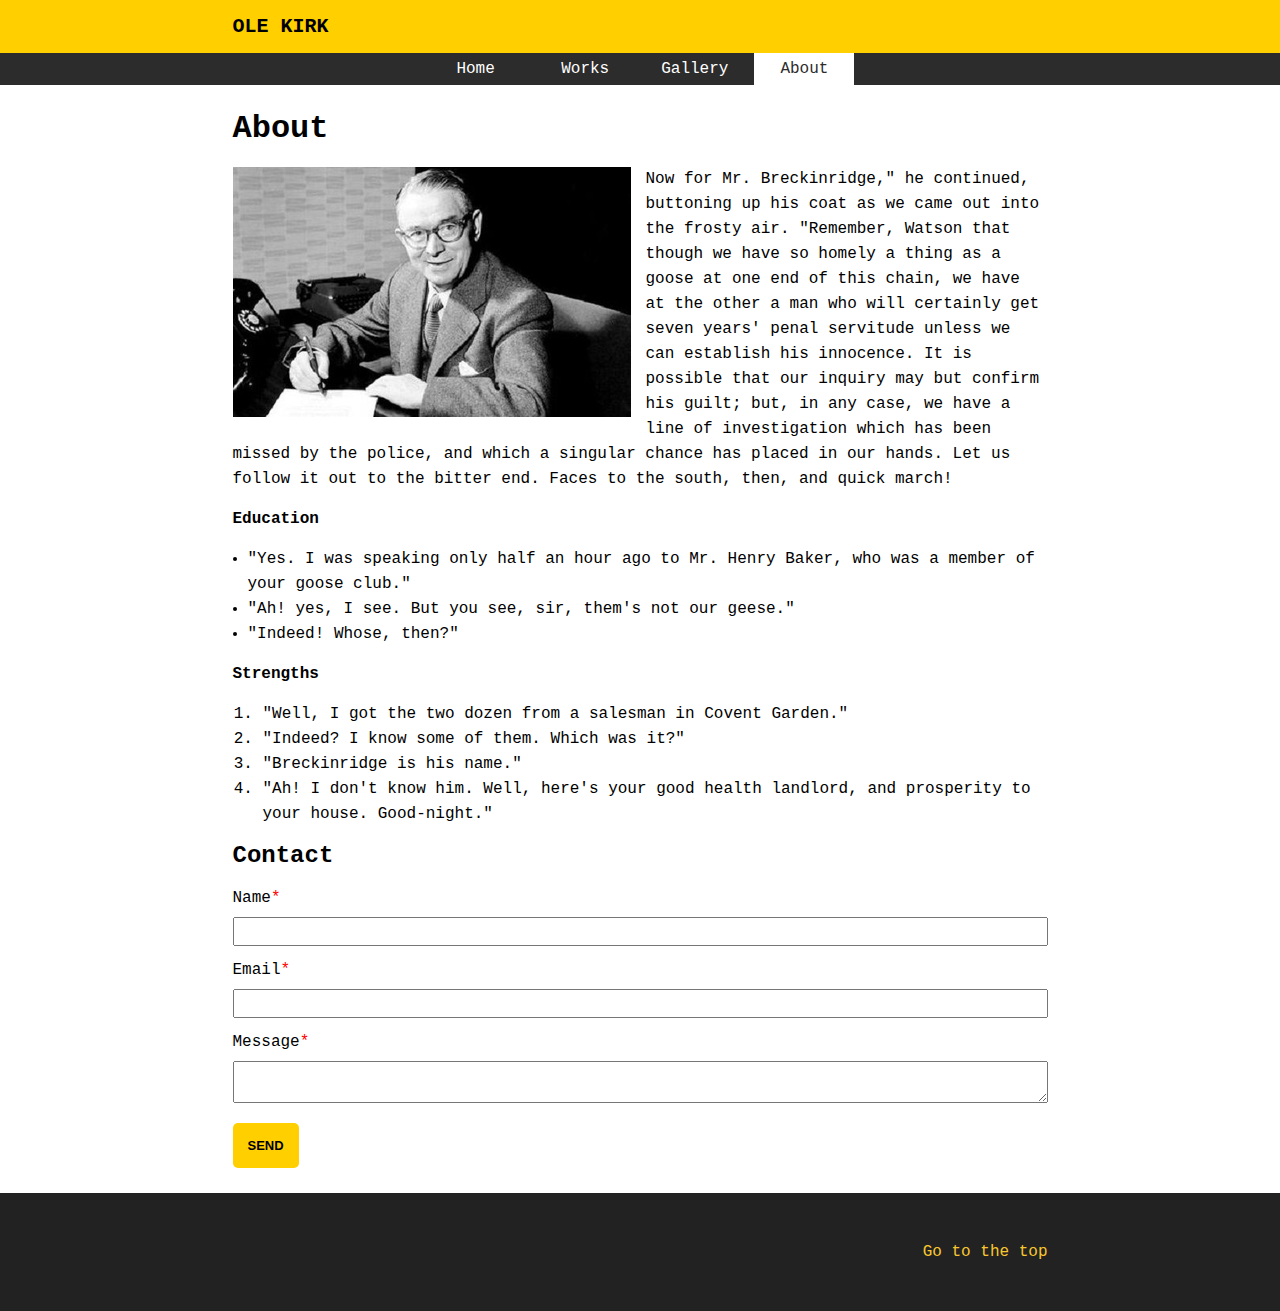
<file: html-feladatok-bemutatkozo/about.html>
<!DOCTYPE html>
<html lang="en">
<head>
    <meta charset="UTF-8">
    <meta http-equiv="X-UA-Compatible" content="IE=edge">
    <meta name="viewport" content="width=device-width, initial-scale=1.0">
    <title>About-Ole Kirk</title>
    <link rel="stylesheet" href="assets/css/main.css">
</head>
<body>

    <header id="header">
        <div>
            <a class="logo" href="index.html">
                Ole Kirk
            </a>
        </div>
    </header>

    <nav id="menu">
        <ul class="links">
            <li>
                <a href="index.html">Home</a>
            </li>
            <li>
                <a href="works.html">Works</a>
            </li>
            <li>
                <a href="gallery.html">Gallery</a>
            </li>
            <li>
                <a href="about.html" class="selected">About</a>
            </li>
        </ul>
    </nav>

    <main class="wrapper about">
        <section class="about">
            <h1>About</h1>
            <img src="assets/img/me.jpeg">
            <p>Now for Mr. Breckinridge," he continued, buttoning up his coat as we came out into the frosty air. "Remember, Watson that though we have so homely a thing as a goose at one end of this chain, we have at the other a man who will certainly get seven years' penal servitude unless we can establish his innocence. It is possible that our inquiry may but confirm his guilt; but, in any case, we have a line of investigation which has been missed by the police, and which a singular chance has placed in our hands. Let us follow it out to the bitter end. Faces to the south, then, and quick march!</p>
            <h4>Education</h4>
            <ul>
                <li>"Yes. I was speaking only half an hour ago to Mr. Henry Baker, who was a member of your goose club."</li>
                <li>"Ah! yes, I see. But you see, sir, them's not our geese."</li>
                <li>"Indeed! Whose, then?"</li>
            </ul>
            <h4>Strengths</h4>
            <ol>
                <li>"Well, I got the two dozen from a salesman in Covent Garden."</li>
                <li>"Indeed? I know some of them. Which was it?"</li>
                <li>"Breckinridge is his name."</li>
                <li>"Ah! I don't know him. Well, here's your good health landlord, and prosperity to your house. Good-night."</li>
            </ol>
        </section>
        <section class="contact">
            <h2>Contact</h2>
            <form method="post">
                <div class="form-controll">
                    <label for="name">Name</label>
                    <input type="text" name="name" id="name" value="" minlength="5" required>
                </div>
                <div class="form-controll">
                    <label for="email">Email</label>
                    <input type="email" name="email" id="email" value="" required>
                </div>
                <div class="form-controll">
                    <label for="message">Message</label>
                    <textarea name="message" id="message" minlength="20" required></textarea>
                </div>
                <button type="submit">Send</button>
            </form>
        </section>
    </main>

    <footer id="footer">
        <div>
            <a href="#menu">Go to the top</a>
        </div>
    </footer>
    
</body>
</html>
</file>
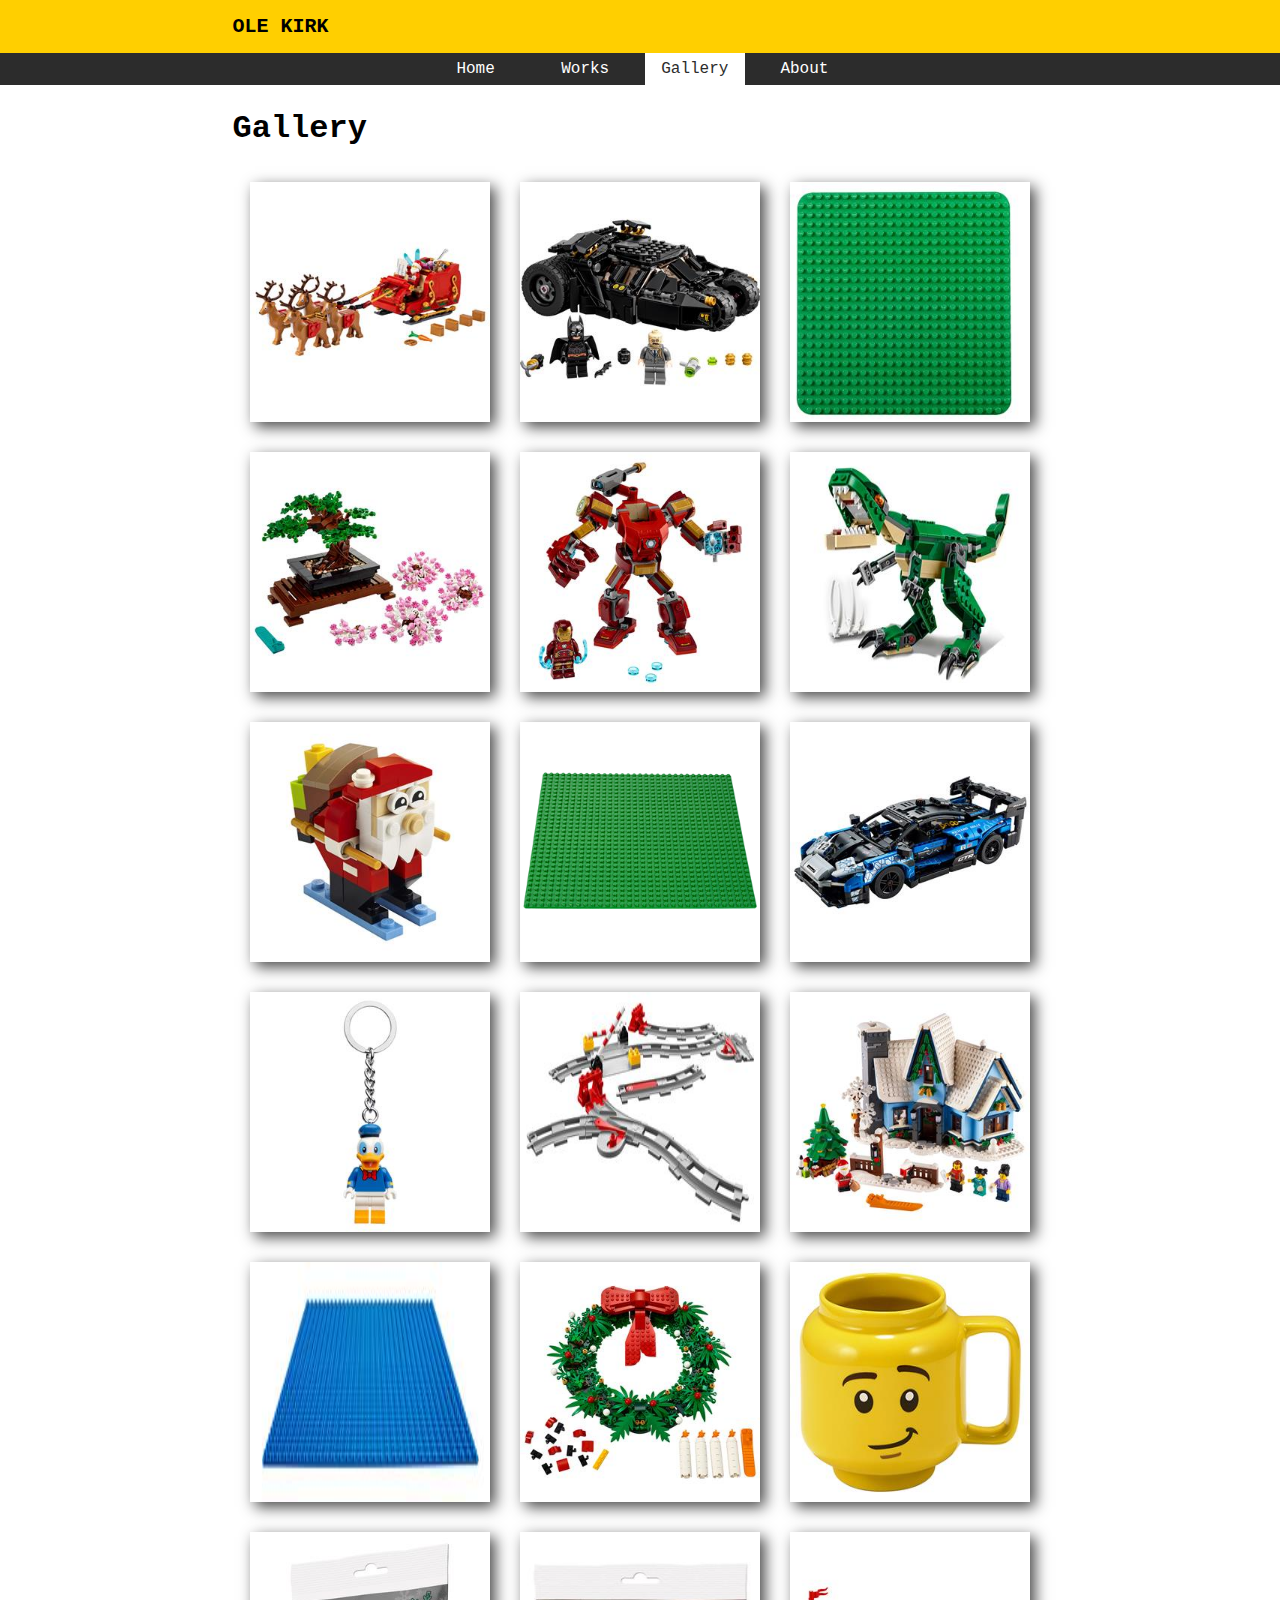
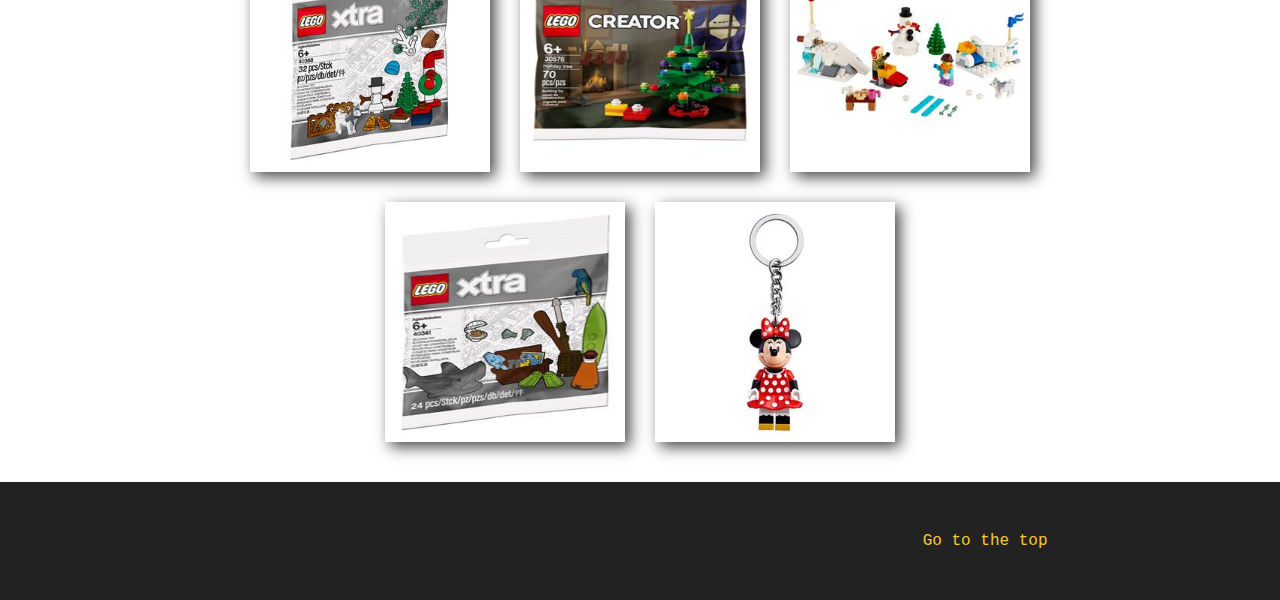
<file: html-feladatok-bemutatkozo/gallery.html>
<!DOCTYPE html>
<html lang="en">
<head>
    <meta charset="UTF-8">
    <meta http-equiv="X-UA-Compatible" content="IE=edge">
    <meta name="viewport" content="width=device-width, initial-scale=1.0">
    <title>Gallery-Ole Kirk</title>
    <link rel="stylesheet" href="assets/css/main.css">
</head>
<body>

    <header id="header">
        <div>
            <a class="logo" href="index.html">
                Ole Kirk
            </a>
        </div>
    </header>

    <nav id="menu">
        <ul class="links">
            <li>
                <a href="index.html">Home</a>
            </li>
            <li>
                <a href="works.html">Works</a>
            </li>
            <li>
                <a href="gallery.html" class="selected">Gallery</a>
            </li>
            <li>
                <a href="about.html">About</a>
            </li>
        </ul>
    </nav>

    <main class="wrapper gallery">
        <h1>Gallery</h1>
        <div class="images">
            <img src="assets/img/1.jpg">
            <img src="assets/img/2.jpg">
            <img src="assets/img/3.jpg">
            <img src="assets/img/4.jpg">
            <img src="assets/img/5.jpg">
            <img src="assets/img/6.jpg">
            <img src="assets/img/7.jpg">
            <img src="assets/img/8.jpg">
            <img src="assets/img/9.jpg">
            <img src="assets/img/10.jpg">
            <img src="assets/img/11.jpg">
            <img src="assets/img/12.jpg">
            <img src="assets/img/13.jpg">
            <img src="assets/img/14.jpg">
            <img src="assets/img/15.jpg">
            <img src="assets/img/16.jpg">
            <img src="assets/img/17.jpg">
            <img src="assets/img/18.jpg">
            <img src="assets/img/19.jpg">
            <img src="assets/img/20.jpg">
        </div>
    </main>

    <footer id="footer">
        <div>
            <a href="#menu">Go to the top</a>
        </div>
    </footer>
    
</body>
</html>
</file>
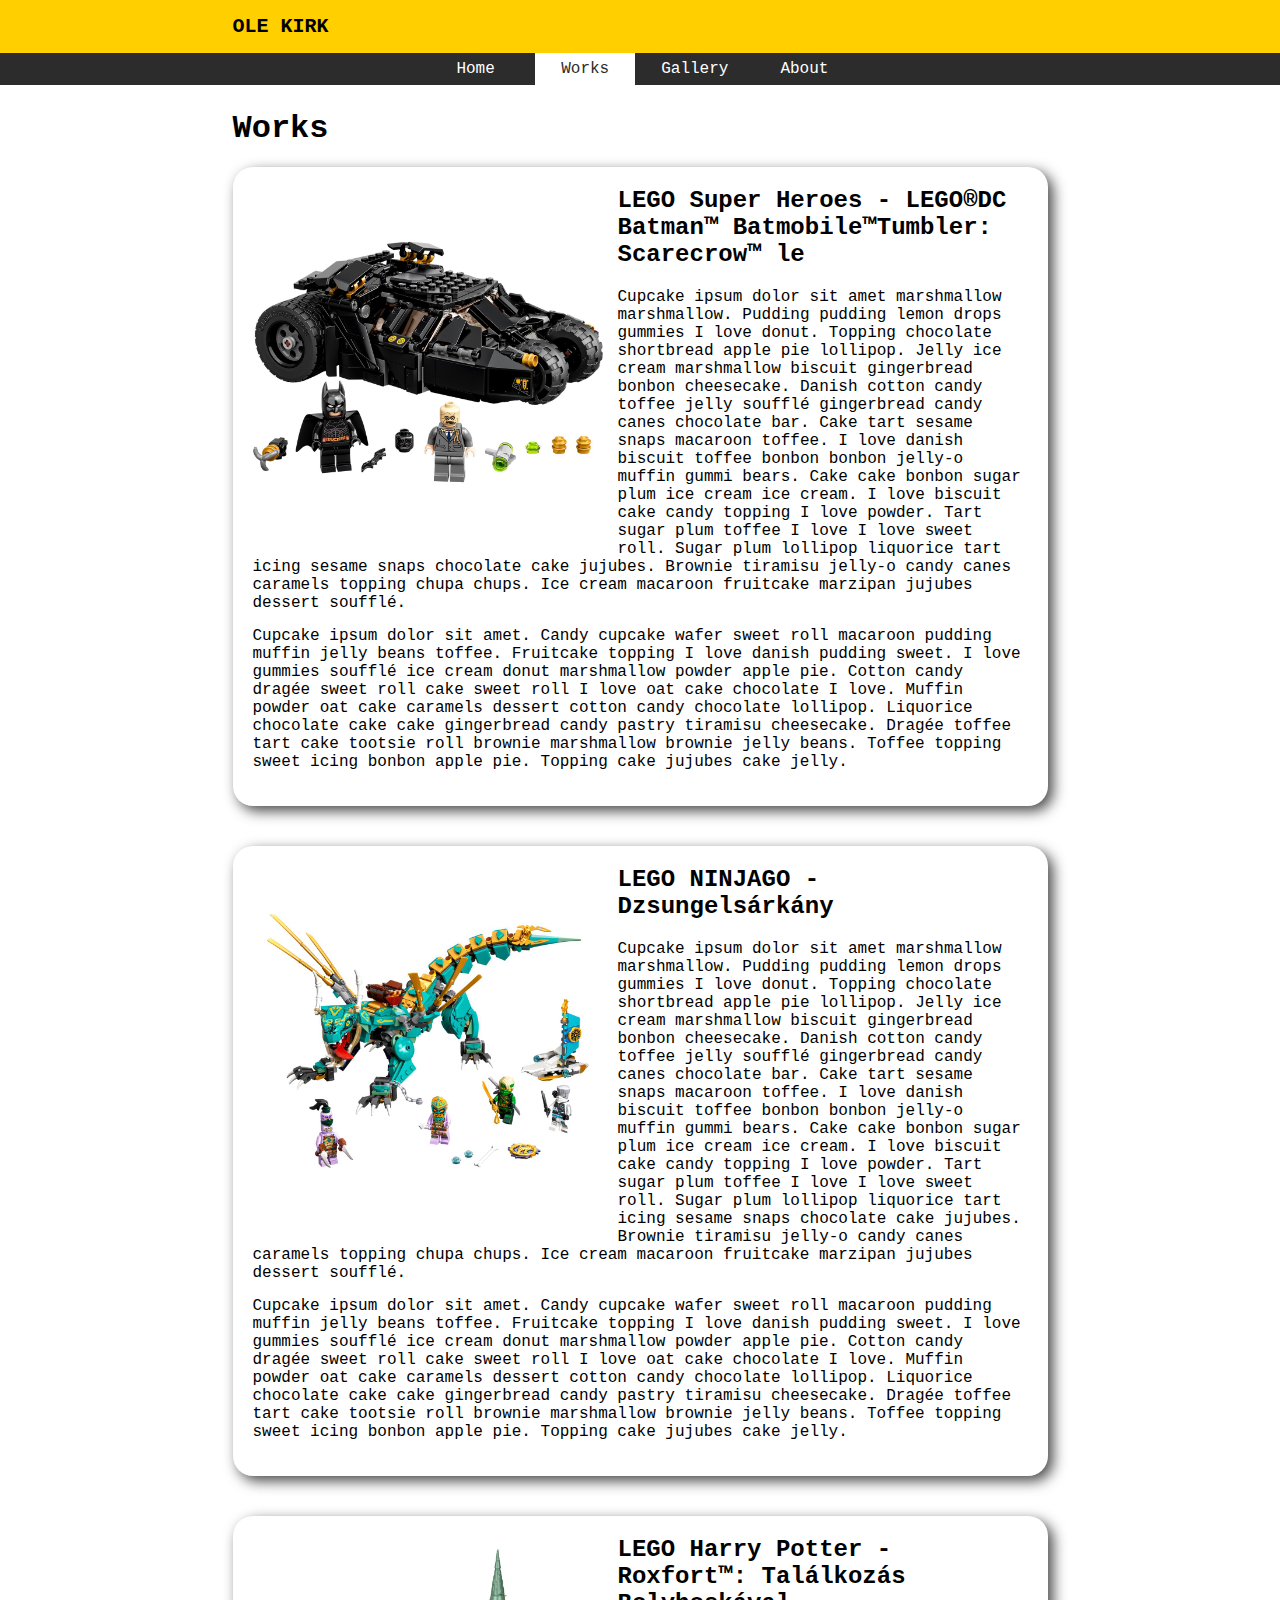
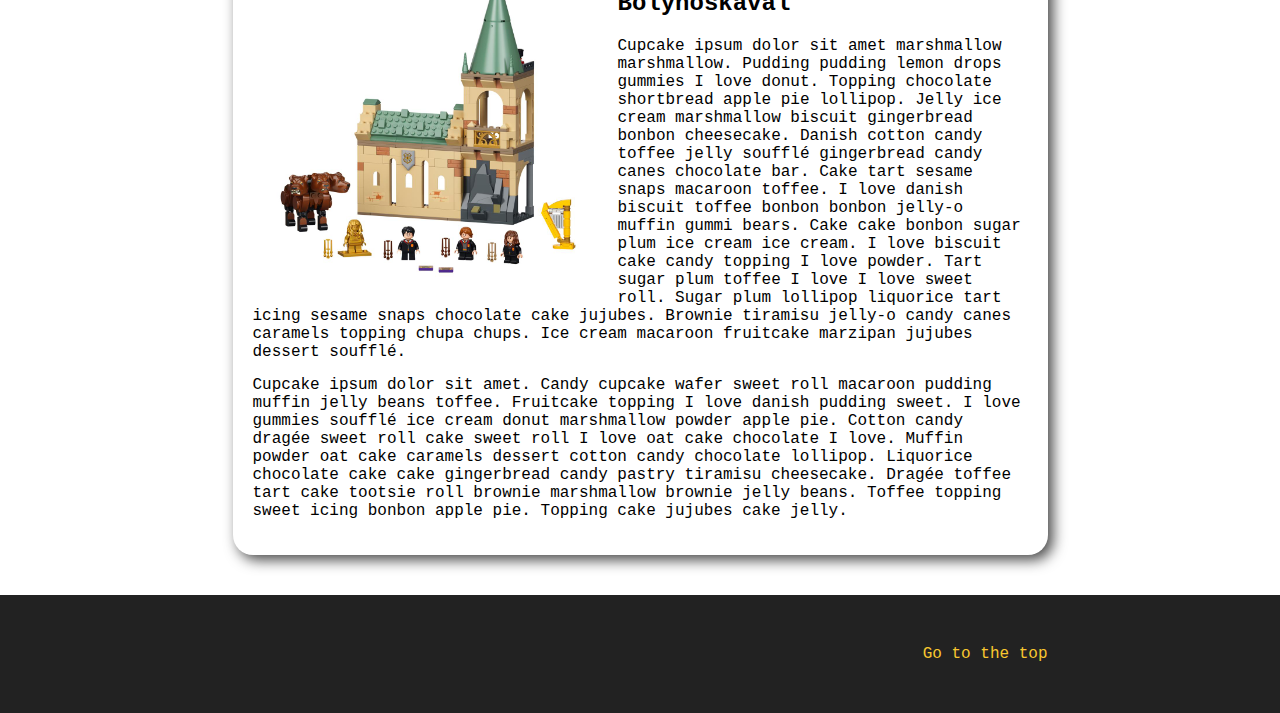
<file: html-feladatok-bemutatkozo/works.html>
<!DOCTYPE html>
<html lang="en">
<head>
    <meta charset="UTF-8">
    <meta http-equiv="X-UA-Compatible" content="IE=edge">
    <meta name="viewport" content="width=device-width, initial-scale=1.0">
    <title>Works-Ole Kirk</title>
    <link rel="stylesheet" href="assets/css/main.css">
</head>
<body>

    <header id="header">
        <div>
            <a class="logo" href="index.html">
                Ole Kirk
            </a>
        </div>
    </header>

    <nav id="menu">
        <ul class="links">
            <li>
                <a href="index.html">Home</a>
            </li>
            <li>
                <a href="works.html" class="selected">Works</a>
            </li>
            <li>
                <a href="gallery.html">Gallery</a>
            </li>
            <li>
                <a href="about.html">About</a>
            </li>
        </ul>
    </nav>

    <main class="wrapper works">
        <h1>Works</h1>
        <article class="content">
            <img src="assets/img/blog1.jpg">
            <h2>LEGO Super Heroes - LEGO®DC Batman™ Batmobile™Tumbler: Scarecrow™ le</h2>
            <p>
                Cupcake ipsum dolor sit amet marshmallow marshmallow. Pudding pudding lemon drops gummies I love donut. Topping chocolate shortbread apple pie lollipop. Jelly ice cream marshmallow biscuit gingerbread bonbon cheesecake. Danish cotton candy toffee jelly soufflé gingerbread candy canes chocolate bar. Cake tart sesame snaps macaroon toffee. I love danish biscuit toffee bonbon bonbon jelly-o muffin gummi bears. Cake cake bonbon sugar plum ice cream ice cream. I love biscuit cake candy topping I love powder. Tart sugar plum toffee I love I love sweet roll. Sugar plum lollipop liquorice tart icing sesame snaps chocolate cake jujubes. Brownie tiramisu jelly-o candy canes caramels topping chupa chups. Ice cream macaroon fruitcake marzipan jujubes dessert soufflé.
            </p>
            <p>
                Cupcake ipsum dolor sit amet. Candy cupcake wafer sweet roll macaroon pudding muffin jelly beans toffee. Fruitcake topping I love danish pudding sweet. I love gummies soufflé ice cream donut marshmallow powder apple pie. Cotton candy dragée sweet roll cake sweet roll I love oat cake chocolate I love. Muffin powder oat cake caramels dessert cotton candy chocolate lollipop. Liquorice chocolate cake cake gingerbread candy pastry tiramisu cheesecake. Dragée toffee tart cake tootsie roll brownie marshmallow brownie jelly beans. Toffee topping sweet icing bonbon apple pie. Topping cake jujubes cake jelly.
            </p>
        </article>

        <article class="content">
            <img src="assets/img/blog2.jpg">
            <h2>LEGO NINJAGO - Dzsungelsárkány</h2>
            <p>
                Cupcake ipsum dolor sit amet marshmallow marshmallow. Pudding pudding lemon drops gummies I love donut. Topping chocolate shortbread apple pie lollipop. Jelly ice cream marshmallow biscuit gingerbread bonbon cheesecake. Danish cotton candy toffee jelly soufflé gingerbread candy canes chocolate bar. Cake tart sesame snaps macaroon toffee. I love danish biscuit toffee bonbon bonbon jelly-o muffin gummi bears. Cake cake bonbon sugar plum ice cream ice cream. I love biscuit cake candy topping I love powder. Tart sugar plum toffee I love I love sweet roll. Sugar plum lollipop liquorice tart icing sesame snaps chocolate cake jujubes. Brownie tiramisu jelly-o candy canes caramels topping chupa chups. Ice cream macaroon fruitcake marzipan jujubes dessert soufflé.
            </p>
            <p>
                Cupcake ipsum dolor sit amet. Candy cupcake wafer sweet roll macaroon pudding muffin jelly beans toffee. Fruitcake topping I love danish pudding sweet. I love gummies soufflé ice cream donut marshmallow powder apple pie. Cotton candy dragée sweet roll cake sweet roll I love oat cake chocolate I love. Muffin powder oat cake caramels dessert cotton candy chocolate lollipop. Liquorice chocolate cake cake gingerbread candy pastry tiramisu cheesecake. Dragée toffee tart cake tootsie roll brownie marshmallow brownie jelly beans. Toffee topping sweet icing bonbon apple pie. Topping cake jujubes cake jelly.
            </p>
        </article>

        <article class="content">
            <img src="assets/img/blog3.jpg">
            <h2>LEGO Harry Potter - Roxfort™: Találkozás Bolyhoskával</h2>
            <p>
                Cupcake ipsum dolor sit amet marshmallow marshmallow. Pudding pudding lemon drops gummies I love donut. Topping chocolate shortbread apple pie lollipop. Jelly ice cream marshmallow biscuit gingerbread bonbon cheesecake. Danish cotton candy toffee jelly soufflé gingerbread candy canes chocolate bar. Cake tart sesame snaps macaroon toffee. I love danish biscuit toffee bonbon bonbon jelly-o muffin gummi bears. Cake cake bonbon sugar plum ice cream ice cream. I love biscuit cake candy topping I love powder. Tart sugar plum toffee I love I love sweet roll. Sugar plum lollipop liquorice tart icing sesame snaps chocolate cake jujubes. Brownie tiramisu jelly-o candy canes caramels topping chupa chups. Ice cream macaroon fruitcake marzipan jujubes dessert soufflé.
            </p>
            <p>
                Cupcake ipsum dolor sit amet. Candy cupcake wafer sweet roll macaroon pudding muffin jelly beans toffee. Fruitcake topping I love danish pudding sweet. I love gummies soufflé ice cream donut marshmallow powder apple pie. Cotton candy dragée sweet roll cake sweet roll I love oat cake chocolate I love. Muffin powder oat cake caramels dessert cotton candy chocolate lollipop. Liquorice chocolate cake cake gingerbread candy pastry tiramisu cheesecake. Dragée toffee tart cake tootsie roll brownie marshmallow brownie jelly beans. Toffee topping sweet icing bonbon apple pie. Topping cake jujubes cake jelly.
            </p>
        </article>
    </main>

    <footer id="footer">
        <div>
            <a href="#menu">Go to the top</a>
        </div>
    </footer>
    
</body>
</html>
</file>
<file:  bs-feladatok-sitebuilding/assets/css/style.css>
body {
    font-family: 'Muli', 'Arial', serif;
}


.bg-primary {
    background: #fdcc52;
    background: -webkit-gradient(linear, left top, left bottom, from(#fdcc52), to(#fdc539));
    background: linear-gradient(#fdcc52, #fdc539);
}

.text-primary {
    color: #fdcc52;
}

h1,
h2,
h3,
h4,
h5,
h6 {
    font-family: 'Catamaran', 'Arial', serif;
    font-weight: 200;
    letter-spacing: 1px;
}

p {
    font-size: 18px;
    line-height: 1.5;
    margin-bottom: 20px;
}

section {
    padding: 100px 0;
}

section h2 {
    font-size: 50px;
}

a {
    color: #fdcc52;
    -webkit-transition: all .35s;
    transition: all .35s;
}

a:hover, a:focus {
    color: #fcbd20;
}

hr {
    max-width: 100px;
    margin: 25px auto 0;
    border-width: 1px;
    border-color: rgba(34, 34, 34, 0.1);
}

hr.light {
    border-color: white;
}

#nav {
    border-color: rgba(34, 34, 34, 0.05);
    background-color: white;
    font-family: 'Catamaran', 'Arial', serif;
    font-weight: 200;
    letter-spacing: 1px;
}

#nav .navbar-brand {
    color: #fdcc52;
    font-family: 'Catamaran', 'Arial', serif;
    font-weight: 200;
    letter-spacing: 1px;
}

#nav .navbar-brand:hover,
#nav .navbar-brand:focus {
    color: #fcbd20;
}

#nav .navbar-toggler {
    font-size: 12px;
    padding: 8px 10px;
    color: #222222;
}

#nav .navbar-nav > li > a {
    font-size: 11px;
    font-family: 'Lato', 'Arial', serif;
    letter-spacing: 2px;
    text-transform: uppercase;
}

#nav .navbar-nav > li > a.active {
    color: #fdcc52 !important;
    background-color: transparent;
}

#nav .navbar-nav > li > a.active:hover {
    background-color: transparent;
}

#nav .navbar-nav > li > a,
#nav .navbar-nav > li > a:focus {
    color: #222222;
}

#nav .navbar-nav > li > a:hover,
#nav .navbar-nav > li > a:focus:hover {
    color: #fdcc52;
}

@media (min-width: 992px) {
    #nav {
        border-color: transparent;
        background-color: transparent;
    }
    #nav .navbar-brand:hover, #nav .navbar-brand:focus {
        color: white;
    }
    #nav .navbar-nav > li > a,
    #nav .navbar-nav > li > a:focus {
        color: rgba(255, 255, 255, 0.7);
    }
    #nav .navbar-nav > li > a:hover,
    #nav .navbar-nav > li > a:focus:hover {
        color: white;
    }
    #nav.navbar-shrink {
        border-color: rgba(34, 34, 34, 0.1);
        background-color: white;
    }
    #nav.navbar-shrink .navbar-brand {
        color: #222222;
    }
    #nav.navbar-shrink .navbar-brand:hover,
    #nav.navbar-shrink .navbar-brand:focus {
        color: #fdcc52;
    }
    #nav.navbar-shrink .navbar-nav > li > a,
    #nav.navbar-shrink .navbar-nav > li > a:focus {
        color: #222222;
    }
    #nav.navbar-shrink .navbar-nav > li > a:hover,
    #nav.navbar-shrink .navbar-nav > li > a:focus:hover {
        color: #fdcc52;
    }
}

.btn-outline {
    color: white;
    border: 1px solid;
    border-color: white;
}

.btn-outline:hover, .btn-outline:focus, .btn-outline:active, .btn-outline.active {
    color: white;
    border-color: #fdcc52;
    background-color: #fdcc52;
}

.btn {
    border-radius: 300px;
    font-family: 'Lato', 'Arial', serif;
    letter-spacing: 2px;
    text-transform: uppercase;
}

.btn-xl {
    font-size: 11px;
    padding: 15px 45px;
}

header {
    position: relative;
    width: 100%;
    padding-top: 150px;
    padding-bottom: 100px;
    color: white;
    background: url("../img/bg-pattern.png"), #7b4397;
    background: url("../img/bg-pattern.png"), -webkit-gradient(linear, right top, left top, from(#7b4397), to(#dc2430));
    background: url("../img/bg-pattern.png"), linear-gradient(to left, #7b4397, #dc2430);
}

header .c {
    max-width: 500px;
    margin-bottom: 100px;
    text-align: center;
}

header .c h1 {
    font-size: 50px;
}

header .device-container {
    max-width: 325px;
    margin-right: auto;
    margin-left: auto;
}

@media (min-width: 992px) {
    header {
        height: 100vh;
        min-height: 775px;
        padding-top: 0;
        padding-bottom: 0;
    }
    header .c  {
        margin-bottom: 0;
        text-align: left;
    }
    header.c h1 {
        font-size: 50px;
    }
    header .device-container {
        max-width: 325px;
    }
}


section.d {
    position: relative;
    padding: 150px 0;
}

section.d h2 {
    font-size: 50px;
    margin-top: 0;
}

section.d div a {
    display: block;
    margin-bottom: 25px;
}

section.d div a:last-child {
    margin-bottom: 0;
}

section.d div a img {
    height: 60px;
}

@media (min-width: 768px) {
    section.d div a {
        display: inline-block;
        margin-bottom: 0;
    }
}

@media (min-width: 768px) {
    section.d h2 {
        font-size: 70px;
    }
}

section.f .section-heading {
    margin-bottom: 100px;
}

section.f .section-heading h2 {
    margin-top: 0;
}

section.f .section-heading p {
    margin-bottom: 0;
}

section.f .device-container,
section.f .feature-item {
    max-width: 325px;
    margin: 0 auto;
}

section.f .device-container {
    margin-bottom: 100px;
}

@media (min-width: 992px) {
    section.f .device-container {
        margin-bottom: 0;
    }
}

section.f .feature-item {
    padding-top: 50px;
    padding-bottom: 50px;
    text-align: center;
}

section.f .feature-item h3 {
    font-size: 30px;
}

section.f .feature-item i {
    font-size: 80px;
    display: block;
    margin-bottom: 15px;
    background: -webkit-gradient(linear, right top, left top, from(#7b4397), to(#dc2430));
    background: linear-gradient(to left, #7b4397, #dc2430);
    -webkit-background-clip: text;
    -webkit-text-fill-color: transparent;
}

section.cta {
    position: relative;
    padding: 250px 0;
    background-image: url("../img/bg-cta.jpg");
    background-position: center;
    background-size: cover;
}

section.cta .cta-content {
    position: relative;
    z-index: 1;
}

section.cta .cta-content h2 {
    font-size: 50px;
    max-width: 450px;
    margin-top: 0;
    margin-bottom: 25px;
    color: white;
}

@media (min-width: 768px) {
    section.cta .cta-content h2 {
        font-size: 80px;
    }
}

section.cta .overlay {
    position: absolute;
    top: 0;
    left: 0;
    width: 100%;
    height: 100%;
    background-color: rgba(0, 0, 0, 0.5);
}

section.c {
    text-align: center;
}

section.c h2 {
    margin-top: 0;
    margin-bottom: 25px;
}

section.c h2 i {
    color: #dd4b39;
}

section.c ul.list-social {
    margin-bottom: 0;
}

section.c ul.list-social li a {
    font-size: 40px;
    line-height: 80px;
    display: block;
    width: 80px;
    height: 80px;
    color: white;
    border-radius: 100%;
}

section.c ul.list-social li.social-twitter a {
    background-color: #1da1f2;
}

section.c ul.list-social li.social-twitter a:hover {
    background-color: #0d95e8;
}

section.c ul.list-social li.social-facebook a {
    background-color: #3b5998;
}

section.c ul.list-social li.social-facebook a:hover {
    background-color: #344e86;
}

section.c ul.list-social li.social-google-plus a {
    background-color: #dd4b39;
}

section.c ul.list-social li.social-google-plus a:hover {
    background-color: #d73925;
}

footer {
    padding: 25px 0;
    text-align: center;
    color: rgba(255, 255, 255, 0.3);
    background-color: #222222;
}

footer p {
    font-size: 12px;
    margin: 0;
}

footer ul {
    margin-bottom: 0;
}

footer ul li a {
    font-size: 12px;
    color: rgba(255, 255, 255, 0.3);
}

footer ul li a:hover, footer ul li a:focus, footer ul li a:active, footer ul li a.active {
    text-decoration: none;
}
</file>
<file:  bs-feladatok-sitebuilding/assets/css/simple-line-icons.css>
@font-face {
  font-family: 'simple-line-icons';
  src: url('../fonts/Simple-Line-Icons.eot?v=2.4.0');
  src: url('../fonts/Simple-Line-Icons.eot?v=2.4.0#iefix') format('embedded-opentype'), url('../fonts/Simple-Line-Icons.woff2?v=2.4.0') format('woff2'), url('../fonts/Simple-Line-Icons.ttf?v=2.4.0') format('truetype'), url('../fonts/Simple-Line-Icons.woff?v=2.4.0') format('woff'), url('../fonts/Simple-Line-Icons.svg?v=2.4.0#simple-line-icons') format('svg');
  font-weight: normal;
  font-style: normal;
}
/*
 Use the following CSS code if you want to have a class per icon.
 Instead of a list of all class selectors, you can use the generic [class*="icon-"] selector, but it's slower:
*/
.icon-user,
.icon-people,
.icon-user-female,
.icon-user-follow,
.icon-user-following,
.icon-user-unfollow,
.icon-login,
.icon-logout,
.icon-emotsmile,
.icon-phone,
.icon-call-end,
.icon-call-in,
.icon-call-out,
.icon-map,
.icon-location-pin,
.icon-direction,
.icon-directions,
.icon-compass,
.icon-layers,
.icon-menu,
.icon-list,
.icon-options-vertical,
.icon-options,
.icon-arrow-down,
.icon-arrow-left,
.icon-arrow-right,
.icon-arrow-up,
.icon-arrow-up-circle,
.icon-arrow-left-circle,
.icon-arrow-right-circle,
.icon-arrow-down-circle,
.icon-check,
.icon-clock,
.icon-plus,
.icon-minus,
.icon-close,
.icon-event,
.icon-exclamation,
.icon-organization,
.icon-trophy,
.icon-screen-smartphone,
.icon-screen-desktop,
.icon-plane,
.icon-notebook,
.icon-mustache,
.icon-mouse,
.icon-magnet,
.icon-energy,
.icon-disc,
.icon-cursor,
.icon-cursor-move,
.icon-crop,
.icon-chemistry,
.icon-speedometer,
.icon-shield,
.icon-screen-tablet,
.icon-magic-wand,
.icon-hourglass,
.icon-graduation,
.icon-ghost,
.icon-game-controller,
.icon-fire,
.icon-eyeglass,
.icon-envelope-open,
.icon-envelope-letter,
.icon-bell,
.icon-badge,
.icon-anchor,
.icon-wallet,
.icon-vector,
.icon-speech,
.icon-puzzle,
.icon-printer,
.icon-present,
.icon-playlist,
.icon-pin,
.icon-picture,
.icon-handbag,
.icon-globe-alt,
.icon-globe,
.icon-folder-alt,
.icon-folder,
.icon-film,
.icon-feed,
.icon-drop,
.icon-drawer,
.icon-docs,
.icon-doc,
.icon-diamond,
.icon-cup,
.icon-calculator,
.icon-bubbles,
.icon-briefcase,
.icon-book-open,
.icon-basket-loaded,
.icon-basket,
.icon-bag,
.icon-action-undo,
.icon-action-redo,
.icon-wrench,
.icon-umbrella,
.icon-trash,
.icon-tag,
.icon-support,
.icon-frame,
.icon-size-fullscreen,
.icon-size-actual,
.icon-shuffle,
.icon-share-alt,
.icon-share,
.icon-rocket,
.icon-question,
.icon-pie-chart,
.icon-pencil,
.icon-note,
.icon-loop,
.icon-home,
.icon-grid,
.icon-graph,
.icon-microphone,
.icon-music-tone-alt,
.icon-music-tone,
.icon-earphones-alt,
.icon-earphones,
.icon-equalizer,
.icon-like,
.icon-dislike,
.icon-control-start,
.icon-control-rewind,
.icon-control-play,
.icon-control-pause,
.icon-control-forward,
.icon-control-end,
.icon-volume-1,
.icon-volume-2,
.icon-volume-off,
.icon-calendar,
.icon-bulb,
.icon-chart,
.icon-ban,
.icon-bubble,
.icon-camrecorder,
.icon-camera,
.icon-cloud-download,
.icon-cloud-upload,
.icon-envelope,
.icon-eye,
.icon-flag,
.icon-heart,
.icon-info,
.icon-key,
.icon-link,
.icon-lock,
.icon-lock-open,
.icon-magnifier,
.icon-magnifier-add,
.icon-magnifier-remove,
.icon-paper-clip,
.icon-paper-plane,
.icon-power,
.icon-refresh,
.icon-reload,
.icon-settings,
.icon-star,
.icon-symbol-female,
.icon-symbol-male,
.icon-target,
.icon-credit-card,
.icon-paypal,
.icon-social-tumblr,
.icon-social-twitter,
.icon-social-facebook,
.icon-social-instagram,
.icon-social-linkedin,
.icon-social-pinterest,
.icon-social-github,
.icon-social-google,
.icon-social-reddit,
.icon-social-skype,
.icon-social-dribbble,
.icon-social-behance,
.icon-social-foursqare,
.icon-social-soundcloud,
.icon-social-spotify,
.icon-social-stumbleupon,
.icon-social-youtube,
.icon-social-dropbox,
.icon-social-vkontakte,
.icon-social-steam {
  font-family: 'simple-line-icons';
  speak: none;
  font-style: normal;
  font-weight: normal;
  font-variant: normal;
  text-transform: none;
  line-height: 1;
  /* Better Font Rendering =========== */
  -webkit-font-smoothing: antialiased;
  -moz-osx-font-smoothing: grayscale;
}
.icon-user:before {
  content: "\e005";
}
.icon-people:before {
  content: "\e001";
}
.icon-user-female:before {
  content: "\e000";
}
.icon-user-follow:before {
  content: "\e002";
}
.icon-user-following:before {
  content: "\e003";
}
.icon-user-unfollow:before {
  content: "\e004";
}
.icon-login:before {
  content: "\e066";
}
.icon-logout:before {
  content: "\e065";
}
.icon-emotsmile:before {
  content: "\e021";
}
.icon-phone:before {
  content: "\e600";
}
.icon-call-end:before {
  content: "\e048";
}
.icon-call-in:before {
  content: "\e047";
}
.icon-call-out:before {
  content: "\e046";
}
.icon-map:before {
  content: "\e033";
}
.icon-location-pin:before {
  content: "\e096";
}
.icon-direction:before {
  content: "\e042";
}
.icon-directions:before {
  content: "\e041";
}
.icon-compass:before {
  content: "\e045";
}
.icon-layers:before {
  content: "\e034";
}
.icon-menu:before {
  content: "\e601";
}
.icon-list:before {
  content: "\e067";
}
.icon-options-vertical:before {
  content: "\e602";
}
.icon-options:before {
  content: "\e603";
}
.icon-arrow-down:before {
  content: "\e604";
}
.icon-arrow-left:before {
  content: "\e605";
}
.icon-arrow-right:before {
  content: "\e606";
}
.icon-arrow-up:before {
  content: "\e607";
}
.icon-arrow-up-circle:before {
  content: "\e078";
}
.icon-arrow-left-circle:before {
  content: "\e07a";
}
.icon-arrow-right-circle:before {
  content: "\e079";
}
.icon-arrow-down-circle:before {
  content: "\e07b";
}
.icon-check:before {
  content: "\e080";
}
.icon-clock:before {
  content: "\e081";
}
.icon-plus:before {
  content: "\e095";
}
.icon-minus:before {
  content: "\e615";
}
.icon-close:before {
  content: "\e082";
}
.icon-event:before {
  content: "\e619";
}
.icon-exclamation:before {
  content: "\e617";
}
.icon-organization:before {
  content: "\e616";
}
.icon-trophy:before {
  content: "\e006";
}
.icon-screen-smartphone:before {
  content: "\e010";
}
.icon-screen-desktop:before {
  content: "\e011";
}
.icon-plane:before {
  content: "\e012";
}
.icon-notebook:before {
  content: "\e013";
}
.icon-mustache:before {
  content: "\e014";
}
.icon-mouse:before {
  content: "\e015";
}
.icon-magnet:before {
  content: "\e016";
}
.icon-energy:before {
  content: "\e020";
}
.icon-disc:before {
  content: "\e022";
}
.icon-cursor:before {
  content: "\e06e";
}
.icon-cursor-move:before {
  content: "\e023";
}
.icon-crop:before {
  content: "\e024";
}
.icon-chemistry:before {
  content: "\e026";
}
.icon-speedometer:before {
  content: "\e007";
}
.icon-shield:before {
  content: "\e00e";
}
.icon-screen-tablet:before {
  content: "\e00f";
}
.icon-magic-wand:before {
  content: "\e017";
}
.icon-hourglass:before {
  content: "\e018";
}
.icon-graduation:before {
  content: "\e019";
}
.icon-ghost:before {
  content: "\e01a";
}
.icon-game-controller:before {
  content: "\e01b";
}
.icon-fire:before {
  content: "\e01c";
}
.icon-eyeglass:before {
  content: "\e01d";
}
.icon-envelope-open:before {
  content: "\e01e";
}
.icon-envelope-letter:before {
  content: "\e01f";
}
.icon-bell:before {
  content: "\e027";
}
.icon-badge:before {
  content: "\e028";
}
.icon-anchor:before {
  content: "\e029";
}
.icon-wallet:before {
  content: "\e02a";
}
.icon-vector:before {
  content: "\e02b";
}
.icon-speech:before {
  content: "\e02c";
}
.icon-puzzle:before {
  content: "\e02d";
}
.icon-printer:before {
  content: "\e02e";
}
.icon-present:before {
  content: "\e02f";
}
.icon-playlist:before {
  content: "\e030";
}
.icon-pin:before {
  content: "\e031";
}
.icon-picture:before {
  content: "\e032";
}
.icon-handbag:before {
  content: "\e035";
}
.icon-globe-alt:before {
  content: "\e036";
}
.icon-globe:before {
  content: "\e037";
}
.icon-folder-alt:before {
  content: "\e039";
}
.icon-folder:before {
  content: "\e089";
}
.icon-film:before {
  content: "\e03a";
}
.icon-feed:before {
  content: "\e03b";
}
.icon-drop:before {
  content: "\e03e";
}
.icon-drawer:before {
  content: "\e03f";
}
.icon-docs:before {
  content: "\e040";
}
.icon-doc:before {
  content: "\e085";
}
.icon-diamond:before {
  content: "\e043";
}
.icon-cup:before {
  content: "\e044";
}
.icon-calculator:before {
  content: "\e049";
}
.icon-bubbles:before {
  content: "\e04a";
}
.icon-briefcase:before {
  content: "\e04b";
}
.icon-book-open:before {
  content: "\e04c";
}
.icon-basket-loaded:before {
  content: "\e04d";
}
.icon-basket:before {
  content: "\e04e";
}
.icon-bag:before {
  content: "\e04f";
}
.icon-action-undo:before {
  content: "\e050";
}
.icon-action-redo:before {
  content: "\e051";
}
.icon-wrench:before {
  content: "\e052";
}
.icon-umbrella:before {
  content: "\e053";
}
.icon-trash:before {
  content: "\e054";
}
.icon-tag:before {
  content: "\e055";
}
.icon-support:before {
  content: "\e056";
}
.icon-frame:before {
  content: "\e038";
}
.icon-size-fullscreen:before {
  content: "\e057";
}
.icon-size-actual:before {
  content: "\e058";
}
.icon-shuffle:before {
  content: "\e059";
}
.icon-share-alt:before {
  content: "\e05a";
}
.icon-share:before {
  content: "\e05b";
}
.icon-rocket:before {
  content: "\e05c";
}
.icon-question:before {
  content: "\e05d";
}
.icon-pie-chart:before {
  content: "\e05e";
}
.icon-pencil:before {
  content: "\e05f";
}
.icon-note:before {
  content: "\e060";
}
.icon-loop:before {
  content: "\e064";
}
.icon-home:before {
  content: "\e069";
}
.icon-grid:before {
  content: "\e06a";
}
.icon-graph:before {
  content: "\e06b";
}
.icon-microphone:before {
  content: "\e063";
}
.icon-music-tone-alt:before {
  content: "\e061";
}
.icon-music-tone:before {
  content: "\e062";
}
.icon-earphones-alt:before {
  content: "\e03c";
}
.icon-earphones:before {
  content: "\e03d";
}
.icon-equalizer:before {
  content: "\e06c";
}
.icon-like:before {
  content: "\e068";
}
.icon-dislike:before {
  content: "\e06d";
}
.icon-control-start:before {
  content: "\e06f";
}
.icon-control-rewind:before {
  content: "\e070";
}
.icon-control-play:before {
  content: "\e071";
}
.icon-control-pause:before {
  content: "\e072";
}
.icon-control-forward:before {
  content: "\e073";
}
.icon-control-end:before {
  content: "\e074";
}
.icon-volume-1:before {
  content: "\e09f";
}
.icon-volume-2:before {
  content: "\e0a0";
}
.icon-volume-off:before {
  content: "\e0a1";
}
.icon-calendar:before {
  content: "\e075";
}
.icon-bulb:before {
  content: "\e076";
}
.icon-chart:before {
  content: "\e077";
}
.icon-ban:before {
  content: "\e07c";
}
.icon-bubble:before {
  content: "\e07d";
}
.icon-camrecorder:before {
  content: "\e07e";
}
.icon-camera:before {
  content: "\e07f";
}
.icon-cloud-download:before {
  content: "\e083";
}
.icon-cloud-upload:before {
  content: "\e084";
}
.icon-envelope:before {
  content: "\e086";
}
.icon-eye:before {
  content: "\e087";
}
.icon-flag:before {
  content: "\e088";
}
.icon-heart:before {
  content: "\e08a";
}
.icon-info:before {
  content: "\e08b";
}
.icon-key:before {
  content: "\e08c";
}
.icon-link:before {
  content: "\e08d";
}
.icon-lock:before {
  content: "\e08e";
}
.icon-lock-open:before {
  content: "\e08f";
}
.icon-magnifier:before {
  content: "\e090";
}
.icon-magnifier-add:before {
  content: "\e091";
}
.icon-magnifier-remove:before {
  content: "\e092";
}
.icon-paper-clip:before {
  content: "\e093";
}
.icon-paper-plane:before {
  content: "\e094";
}
.icon-power:before {
  content: "\e097";
}
.icon-refresh:before {
  content: "\e098";
}
.icon-reload:before {
  content: "\e099";
}
.icon-settings:before {
  content: "\e09a";
}
.icon-star:before {
  content: "\e09b";
}
.icon-symbol-female:before {
  content: "\e09c";
}
.icon-symbol-male:before {
  content: "\e09d";
}
.icon-target:before {
  content: "\e09e";
}
.icon-credit-card:before {
  content: "\e025";
}
.icon-paypal:before {
  content: "\e608";
}
.icon-social-tumblr:before {
  content: "\e00a";
}
.icon-social-twitter:before {
  content: "\e009";
}
.icon-social-facebook:before {
  content: "\e00b";
}
.icon-social-instagram:before {
  content: "\e609";
}
.icon-social-linkedin:before {
  content: "\e60a";
}
.icon-social-pinterest:before {
  content: "\e60b";
}
.icon-social-github:before {
  content: "\e60c";
}
.icon-social-google:before {
  content: "\e60d";
}
.icon-social-reddit:before {
  content: "\e60e";
}
.icon-social-skype:before {
  content: "\e60f";
}
.icon-social-dribbble:before {
  content: "\e00d";
}
.icon-social-behance:before {
  content: "\e610";
}
.icon-social-foursqare:before {
  content: "\e611";
}
.icon-social-soundcloud:before {
  content: "\e612";
}
.icon-social-spotify:before {
  content: "\e613";
}
.icon-social-stumbleupon:before {
  content: "\e614";
}
.icon-social-youtube:before {
  content: "\e008";
}
.icon-social-dropbox:before {
  content: "\e00c";
}
.icon-social-vkontakte:before {
  content: "\e618";
}
.icon-social-steam:before {
  content: "\e620";
}
</file>
<file:  js-5-feladatok-zaro-projekt/assets/main.css>
.cursor {
    cursor: pointer;
}
</file>
<file: css-feladatok-admin/assets/css/style.css>
* {
    margin: 0px 0px;
    padding: 0px 0px;
    font-family: Arial, Helvetica, sans-serif;
}

.header--dark {
    background-color: rgb(51, 57, 64);
    color: rgb(236, 236, 236);
    height: 40px;
    padding: 10px 15px;
    position: relative;
}

.header__title {
    font-size: 1.25em;
    margin-top: 8px;
    display: inline-block;
}

.header__search {
    display: inline;
    position: absolute;
    right: 15px;
}

.search__input {
    border-top-left-radius: 4px;
    border-bottom-left-radius: 4px;
    padding: 0.375em 0.75em;
    font-size: 1.2em;
    transition: border .15s ease-in-out;
    border: 1px solid #fff;
    border-right: 0px solid #fff;
    outline: none;
    user-select: none;
    vertical-align: middle;
    display: inline-block;
}

.search__input:focus {
    border-color: rgb(128, 189, 255);
}

.search__btn {
    background-color: rgb(0, 123, 255);
    display: inline-block;
    border: none;
    height: 39px;
    vertical-align: middle;
    margin-left: -4px;
    width: 39px;
    color: #fff;
    border-top-right-radius: 4px;
    border-bottom-right-radius: 4px;
}

main {
    display: flex;
    height: 100%;
}

aside {
    flex: 25%;
    padding: 20px;
    box-sizing: border-box;
    background-color: rgb(33, 37, 41);
}

.nav__ul {
    list-style-type: none;
}

.nav__ul li {
    padding: 10px 0px;
}

.nav__ul li div {
    font-size: 0.8em;
    color: rgb(66, 66, 66);
    font-weight: bold;
    text-transform: uppercase;
}

.nav__ul li a {
    text-decoration: none;
    color: rgb(111, 111, 116);
}

.nav__ul li a:hover {
    color: #fff;
}

.nav__ul li a span {
    margin-left: 10px;
}

@media only screen and (max-width: 700px) {
    .nav__ul li a span {
        display: none !important;
    }
}

.content {
    flex: 75%;
    padding: 20px 20px;
    box-sizing: border-box;
}

.main__breadcrumb {
    background-color: rgb(119, 136, 153);
    border-radius: .25em;
    padding: 1em 1.5em;
}

.breadcrumb {
    list-style: none;
}

.breadcrumb a {
    text-decoration: none;
    color: rgb(236, 236, 236);
}

.flex-container {
    display: flex;
    flex-wrap: nowrap;
    justify-content: space-between;
    padding: 10px 0px;
}

.main__card {
    width: 23%;
    border-radius: .25em;
    transition: background-color .3ms linear;
    color: #fff;
}

.main__card:hover {
    cursor: pointer;
}

.main__card--blue {
    background-color: rgb(0, 123, 255);
}

.main__card--blue:hover {
    background-color: rgb(0, 103, 255);
}

.main__card--yellow {
    background-color: rgb(255, 193, 7);
}

.main__card--yellow:hover {
    background-color: rgb(255, 173, 7);
}

.main__card--green {
    background-color: rgb(40, 167, 69);
}

.main__card--green:hover {
    background-color: rgb(30, 147, 59);
}

.main__card--red {
    background-color: rgb(220, 53, 69);
}

.main__card--red:hover {
    background-color: rgb(190, 43, 59);
}

.card__top {
    padding: 25px 15px;
    box-sizing: border-box;
}

.main__card--blue .card__top {
    border-bottom: 1px solid blue;
}

.main__card--yellow .card__top {
    border-bottom: 1px solid yellow;
}

.main__card--green .card__top {
    border-bottom: 1px solid green;
}

.main__card--red .card__top {
    border-bottom: 1px solid red;
}

.card__bottom {
    padding: 15px 15px;
    box-sizing: border-box;
}

@media only screen and (max-width: 700px) {
    .main__card {
        width: 100% !important;
        margin-bottom: 10px;
    }
    .flex-container {
        flex-wrap: wrap;
    }
}
</file>
<file: html-feladatok-bemutatkozo/assets/css/main.css>
* {
    margin: 0 0;
    padding: 0 0;
    
}

body {
    font-family: 'Courier New', monospace;
}

#header {
    background-color: #ffcf00;
    width: 100%;
    padding: 15px 0px;
}

#header div {
    max-width: 815px;
    margin: 0px auto;
    padding: 0px 15px; 
}

.logo {
    text-decoration: none;
    color: black;
    text-transform: uppercase; 
    font-weight: bold;
    font-size: 20px;
}

.logo:hover {
    color: blue;
}

#menu {
    width: 100%;
    background-color: rgb(44, 44, 44);
}

#menu .links {
    max-width: 815px;
    margin: 0px auto;
    padding: 0px 15px; 
    text-align: center;
}

#menu .links li {
    list-style: none;
    display: inline-block;
    width: 100px;
}

#menu .links li a {
    display: inline-block;
    padding: 7px 0px;
    text-decoration: none;
    color: white;
    width: 100px;
    text-align: center;
}

#menu .links li a:hover {
    background-color: #016DB7;
}

#menu .links .selected {
    background-color: white;
    color: rgb(44, 44, 44);
}

@media only screen and (max-width: 456px) {
    #menu .links li {
        display: inline-block;
        width: 200px;
    }

    #menu .links li a:hover,
    #menu .links li a.selected {
        background-color: transparent;
        color: #016DB7;
    }
}

#footer {
    background-color: #222222;
    width: 100%;
    padding: 50px 0px;
}

#footer div {
    max-width: 815px;
    margin: 0px auto;
    padding: 0px 15px; 
    text-align: right;
}

#footer div a {
    text-decoration: none;
    color: #f8c72f;
}

#footer div a:hover {
    text-decoration: underline;
}

main.wrapper {
    max-width: 815px;
    padding: 0px 15px;
    margin: 25px auto;
}

main.wrapper h1 {
    margin-bottom: 20px;
}

main.wrapper .image:first-child,
main.wrapper .introduction,
main.wrapper .properties {
    margin-bottom: 20px;
}

main.wrapper .image img {
    width: 100%;
    height: auto;
}

main.wrapper .introduction p {
    margin-bottom: 15px;
}

main.wrapper .properties { 
    display: flex;
    flex-direction: row;
    flex-wrap: nowrap;
    justify-content: flex-start;
    align-content: flex-start;
    align-items: flex-start;
}

main.wrapper .properties .box:first-child {
    padding: 15px 15px 15px 0px;
}

main.wrapper .properties .box {
    order: 0;
    flex: 0 1 auto;
    align-self: auto;
    width: 33%;
    padding: 15px 15px;
} 

main.wrapper .properties .box:last-child {
    padding: 15px 0px 15px 15px;
}

main.wrapper .properties .box h3 {
    margin-bottom: 20px;
}

main.wrapper .properties .box p {
    margin-bottom: 15px;
}

@media only screen and (max-width: 580px) {
    main.wrapper .properties {
        display: block;
    }

    main.wrapper .properties .box {
        width: 100% !important;
        padding: 0px 0px !important;
    } 
}

main.wrapper .images {
    display: flex;
    flex-direction: row;
    flex-wrap: wrap;
    justify-content: center;
    align-content: flex-start;
    align-items: flex-start;
}

main.wrapper .images img {
    width: 240px;
    height: 240px;
    box-shadow: 5px 5px 14px 0px rgba(0,0,0,0.72);
    margin: 15px 15px;
}

main.wrapper article.content {
    border-radius: 20px;
    padding: 20px 20px;
    box-shadow: 5px 5px 14px 0px rgba(0,0,0,0.72);
    margin-bottom: 40px;
}

main.wrapper article.content img {
    max-width: 350px;
    height: auto;
    float: left;
    margin-right: 15px;
    margin-bottom: 15px;
}

main.wrapper article.content h2 {
    margin-bottom: 20px;
}

main.wrapper article.content p {
    margin-bottom: 15px;
}

@media only screen and (max-width: 700px) {
    main.wrapper article.content {
        text-align: center;
    }

    main.wrapper article.content img {
        width: 100%;
        float: none;
        margin-right: 0px;
    }
}

main.wrapper .about img {
    float: left;
    margin-right: 15px;
    margin-bottom: 15px;
}

main.wrapper .about h4,
main.wrapper .about ol,
main.wrapper .about ul,
main.wrapper .about p {
    margin-bottom: 15px;
    line-height: 25px;
}

main.wrapper .about ol,
main.wrapper .about li {
    margin-left: 15px;
}

@media only screen and (max-width: 700px) {

    main.wrapper .about img {
        width: 100%;
        float: none;
        margin-right: 0px;
    }
}

main.wrapper .contact h2 {
    margin-bottom: 20px;
}

main.wrapper .contact label {
    display: block;
    width: 100%;
    margin-bottom: 10px;
}

main.wrapper .contact label::after {
    content: "*";
    color: red;
}

main.wrapper .contact input,
main.wrapper .contact textarea {
    width: 100%;
    margin-bottom: 15px;
    padding: 5px 15px;
    box-sizing: border-box;
}

main.wrapper .contact button {
    background-color: #ffcf00;
    padding: 15px 15px;
    text-transform: uppercase;
    border: none;
    border-radius: 5px;
    font-weight: bold;
    font-size: 13px;
    color: black;
    cursor: pointer;
}

main.wrapper .contact button:hover {
    box-shadow: 5px 5px 14px 0px rgba(0,0,0,0.72);
    transition: box-shadow 0.3s ease-in-out;
}
</file>
<file: js-1-feladatok-modal/assets/main.css>
* {
    padding: 0 0;
    margin: 0 0;
    box-sizing: border-box;
}

body {
    position: relative;
}

.overlay {
    position: fixed;
    width: 100%;
    top: 0;
    right: 0;
    bottom: 0;
    left: 0;
    height: 100%;
    background-color: rgba(0, 0, 0, 0.5);
    transition: opacity 0.5s ease-in-out;
    opacity: 0;
}

.modal {
    background-color: rgb(33, 147, 175);
    width: 100%;
    margin: auto auto;
    right: 0;
    left: 0;
    position: relative;
    top: 50%;
    transform: translateY(-50%);
    padding: 15px;
    text-align: right;
    border: 2px solid rgb(15, 42, 68);
    border-radius: 25px;
}

@media only screen and (min-width: 560px) {
    .modal {
        width: 50%;
    }
}

.modal h1 {
    text-align: center;
}

.modal p {
    text-align: justify;
}

button {
    background-color: rgb(84, 197, 173);
    border: 2px solid  rgb(15, 42, 68);
    border-radius: 25px;
}
</file>
<file: js-1-feladatok-tictactoe/assets/main.css>
* {
    margin: 0 0;
    padding: 0 0;
    box-sizing: border-box;
}

body {
    background-color: rgb(230, 194, 34);
}

.message {
    font-style: normal;
    font-weight: bold;
    font-size: medium;
}

button {
    border: 3px solid black;
    border-radius: 5px;
    padding: 10px;
}

.container {
    width: 600px;
    margin: 20px auto auto auto;
}

.cell {
    width: 200px;
    height: 200px;
    border: 1px solid black;
    display: inline-block;
    float: left;
    text-align: center;
    line-height: 200px;
    font-size: 110px;
    font-family: 'Lucida Sans', 'Lucida Sans Regular', 'Lucida Grande', 'Lucida Sans Unicode', Geneva, Verdana, sans-serif;
    background-color: rgb(87, 86, 83);
}
</file>
<file: js-3-feladatok-matching-game/assets/main.css>
* {
    box-sizing: border-box;
    padding: 0px 0px;
    margin: 0px 0px;
    user-select: none;
    font-family: Arial;
    text-align: center;
}

.wrapper {
    width: 475px;
    text-align: center;
    margin: 0px auto;
}

.card {
    width: 75px;
    height: 75px;
    margin: 10px 10px;
    line-height: 75px;
    text-align: center;
    cursor: pointer;
    display: inline-block;
    border-radius: 5px;
    perspective: 1000px;
    font-size: 30px;
    overflow: hidden;
}

.card.flipped,
.card.has-match {
    pointer-events: none;
    cursor: default;
}

.card.matched .card-inner,
.card.flipped .card-inner {
    transform: rotateY(180deg);
}

.card-inner {
    position: relative;
    width: 100%;
    height: 100%;
    text-align: center;
    transition: transform 0.8s;
    transform-style: preserve-3d;
}

.card-front, .card-back {
    position: absolute;
    width: 100%;
    height: 100%;
    -webkit-backface-visibility: hidden; /* Safari */
    backface-visibility: hidden;
}

.card-front {
    background-color: orangered;
}

.card-back {
    background-color: dodgerblue;
    color: white;
    transform: rotateY(180deg);
}
</file>
<file: scss-feladatok-sitebuilding/assets/css/main.css>
html,
body {
  width: 100%;
  height: 100%;
}

body {
  font-family: "Muli", "Arial", "sans-serif";
}

a {
  color: #fdcc52;
  -webkit-transition: all 0.35s;
  -moz-transition: all 0.35s;
  transition: all 0.35s;
}
a:hover, a:focus {
  color: #fcbd20;
}

hr {
  max-width: 100px;
  margin: 25px auto 0;
  border-width: 1px;
  border-color: rgba(34, 34, 34, 0.1);
}

hr.light {
  border-color: white;
}

h1,
h2,
h3,
h4,
h5,
h6 {
  font-family: "Catamaran", "Arial", "sans-serif";
  font-weight: 200;
  letter-spacing: 1px;
}

p {
  font-size: 18px;
  line-height: 1.5;
  margin-bottom: 20px;
}

section {
  padding: 100px 0;
}
section h2 {
  font-size: 50px;
}

.bg-primary {
  background: #fdcc52;
  background: -webkit-linear-gradient(#fdcc52, #fdc539);
  background: linear-gradient(#fdcc52, #fdc539);
}

.text-primary {
  color: #fdcc52;
}

.no-gutter > [class*=col-] {
  padding-right: 0;
  padding-left: 0;
}

.btn-outline {
  color: white;
  border: 1px solid;
  border-color: white;
}
.btn-outline:hover, .btn-outline:focus, .btn-outline:active, .btn-outline.active {
  color: white;
  border-color: #fdcc52;
  background-color: #fdcc52;
}

.btn {
  border-radius: 300px;
  font-family: "Lato", "Arial", "sans-serif";
  letter-spacing: 2px;
  text-transform: uppercase;
}

.btn-xl {
  font-size: 11px;
  padding: 15px 45px;
}

#nav {
  border-color: rgba(34, 34, 34, 0.05);
  background-color: white;
  -webkit-transition: all 0.35s;
  -moz-transition: all 0.35s;
  transition: all 0.35s;
  font-family: "Catamaran", "Arial", "sans-serif";
  font-weight: 200;
  letter-spacing: 1px;
}
#nav .navbar-brand {
  color: #fdcc52;
  font-family: "Catamaran", "Arial", "sans-serif";
  font-weight: 200;
  letter-spacing: 1px;
}
#nav .navbar-brand:hover, #nav .navbar-brand:focus {
  color: #fcbd20;
}
#nav .navbar-toggler {
  font-size: 12px;
  padding: 8px 10px;
  color: #222222;
}
#nav .navbar-nav > li > a {
  font-size: 11px;
  font-family: "Lato", "Arial", "sans-serif";
  letter-spacing: 2px;
  text-transform: uppercase;
}
#nav .navbar-nav > li > a.active {
  color: #fdcc52 !important;
  background-color: transparent;
}
#nav .navbar-nav > li > a.active:hover {
  background-color: transparent;
}
#nav .navbar-nav > li > a,
#nav .navbar-nav > li > a:focus {
  color: #222222;
}
#nav .navbar-nav > li > a:hover,
#nav .navbar-nav > li > a:focus:hover {
  color: #fdcc52;
}
@media (min-width: 992px) {
  #nav {
    border-color: transparent;
    background-color: transparent;
  }
  #nav .navbar-brand {
    color: fade(white, 70%);
  }
  #nav .navbar-brand:hover, #nav .navbar-brand:focus {
    color: white;
  }
  #nav .navbar-nav > li > a,
#nav .navbar-nav > li > a:focus {
    color: rgba(255, 255, 255, 0.7);
  }
  #nav .navbar-nav > li > a:hover,
#nav .navbar-nav > li > a:focus:hover {
    color: white;
  }
  #nav.navbar-shrink {
    border-color: rgba(34, 34, 34, 0.1);
    background-color: white;
  }
  #nav.navbar-shrink .navbar-brand {
    color: #222222;
  }
  #nav.navbar-shrink .navbar-brand:hover, #nav.navbar-shrink .navbar-brand:focus {
    color: #fdcc52;
  }
  #nav.navbar-shrink .navbar-nav > li > a,
#nav.navbar-shrink .navbar-nav > li > a:focus {
    color: #222222;
  }
  #nav.navbar-shrink .navbar-nav > li > a:hover,
#nav.navbar-shrink .navbar-nav > li > a:focus:hover {
    color: #fdcc52;
  }
}

header {
  position: relative;
  width: 100%;
  padding-top: 150px;
  padding-bottom: 100px;
  color: white;
  background: url("../img/bg-pattern.png"), #7b4397;
  background: url("../img/bg-pattern.png"), -webkit-linear-gradient(to left, #7b4397, #dc2430);
  background: url("../img/bg-pattern.png"), linear-gradient(to left, #7b4397, #dc2430);
}
header .c {
  max-width: 500px;
  margin-bottom: 100px;
  text-align: center;
}
header .c h1 {
  font-size: 30px;
}
header .device-container {
  max-width: 325px;
  margin-right: auto;
  margin-left: auto;
}
header .device-container .screen img {
  border-radius: 3px;
}
@media (min-width: 992px) {
  header {
    height: 100vh;
    min-height: 775px;
    padding-top: 0;
    padding-bottom: 0;
  }
  header .c {
    margin-bottom: 0;
    text-align: left;
  }
  header .c h1 {
    font-size: 50px;
  }
  header .device-container {
    max-width: 325px;
  }
}

section.d {
  position: relative;
  padding: 150px 0;
}
section.d h2 {
  font-size: 50px;
  margin-top: 0;
}
section.d a {
  display: block;
  margin-bottom: 25px;
}
section.d a:last-child {
  margin-bottom: 0;
}
section.d a img {
  height: 60px;
}
@media (min-width: 768px) {
  section.d a {
    display: inline-block;
    margin-bottom: 0;
  }
}
@media (min-width: 768px) {
  section.d h2 {
    font-size: 70px;
  }
}

section.f .section-heading {
  margin-bottom: 100px;
}
section.f .section-heading h2 {
  margin-top: 0;
}
section.f .section-heading p {
  margin-bottom: 0;
}
section.f .device-container,
section.f .feature-item {
  max-width: 325px;
  margin: 0 auto;
}
section.f .device-container {
  margin-bottom: 100px;
}
@media (min-width: 992px) {
  section.f .device-container {
    margin-bottom: 0;
  }
}
section.f .feature-item {
  padding-top: 50px;
  padding-bottom: 50px;
  text-align: center;
}
section.f .feature-item h3 {
  font-size: 30px;
}
section.f .feature-item i {
  font-size: 80px;
  display: block;
  margin-bottom: 15px;
  background: -webkit-linear-gradient(to left, #7b4397, #dc2430);
  background: linear-gradient(to left, #7b4397, #dc2430);
  -webkit-background-clip: text;
  -webkit-text-fill-color: transparent;
}

section.cta {
  position: relative;
  padding: 250px 0;
  background-image: url("../img/bg-cta.jpg");
  background-position: center;
  -webkit-background-size: cover;
  -moz-background-size: cover;
  -o-background-size: cover;
  background-size: cover;
}
section.cta .cta-content {
  position: relative;
  z-index: 1;
}
section.cta .cta-content h2 {
  font-size: 50px;
  max-width: 450px;
  margin-top: 0;
  margin-bottom: 25px;
  color: white;
}
@media (min-width: 768px) {
  section.cta .cta-content h2 {
    font-size: 80px;
  }
}
section.cta .overlay {
  position: absolute;
  top: 0;
  left: 0;
  width: 100%;
  height: 100%;
  background-color: rgba(0, 0, 0, 0.5);
}

section.c {
  text-align: center;
}
section.c h2 {
  margin-top: 0;
  margin-bottom: 25px;
}
section.c h2 i {
  color: #dd4b39;
}
section.c ul.list-social {
  margin-bottom: 0;
}
section.c ul.list-social li a {
  font-size: 40px;
  line-height: 80px;
  display: block;
  width: 80px;
  height: 80px;
  color: white;
  border-radius: 100%;
}
section.c ul.list-social li.social-twitter a {
  background-color: #1da1f2;
}
section.c ul.list-social li.social-twitter a:hover {
  background-color: #0d95e8;
}
section.c ul.list-social li.social-facebook a {
  background-color: #3b5998;
}
section.c ul.list-social li.social-facebook a:hover {
  background-color: #344e86;
}
section.c ul.list-social li.social-google-plus a {
  background-color: #dd4b39;
}
section.c ul.list-social li.social-google-plus a:hover {
  background-color: #d73925;
}

footer {
  padding: 25px 0;
  text-align: center;
  color: rgba(255, 255, 255, 0.3);
  background-color: #222222;
}
footer p {
  font-size: 12px;
  margin: 0;
}
footer ul {
  margin-bottom: 0;
}
footer ul li a {
  font-size: 12px;
  color: rgba(255, 255, 255, 0.3);
}
footer ul li a:hover, footer ul li a:focus, footer ul li a:active, footer ul li a.active {
  text-decoration: none;
}

/*# sourceMappingURL=main.css.map */
</file>
<file: scss-feladatok-sitebuilding/assets/css/simple-line-icons.css>
@font-face {
  font-family: 'simple-line-icons';
  src: url('../fonts/Simple-Line-Icons.eot?v=2.4.0');
  src: url('../fonts/Simple-Line-Icons.eot?v=2.4.0#iefix') format('embedded-opentype'), url('../fonts/Simple-Line-Icons.woff2?v=2.4.0') format('woff2'), url('../fonts/Simple-Line-Icons.ttf?v=2.4.0') format('truetype'), url('../fonts/Simple-Line-Icons.woff?v=2.4.0') format('woff'), url('../fonts/Simple-Line-Icons.svg?v=2.4.0#simple-line-icons') format('svg');
  font-weight: normal;
  font-style: normal;
}
/*
 Use the following CSS code if you want to have a class per icon.
 Instead of a list of all class selectors, you can use the generic [class*="icon-"] selector, but it's slower:
*/
.icon-user,
.icon-people,
.icon-user-female,
.icon-user-follow,
.icon-user-following,
.icon-user-unfollow,
.icon-login,
.icon-logout,
.icon-emotsmile,
.icon-phone,
.icon-call-end,
.icon-call-in,
.icon-call-out,
.icon-map,
.icon-location-pin,
.icon-direction,
.icon-directions,
.icon-compass,
.icon-layers,
.icon-menu,
.icon-list,
.icon-options-vertical,
.icon-options,
.icon-arrow-down,
.icon-arrow-left,
.icon-arrow-right,
.icon-arrow-up,
.icon-arrow-up-circle,
.icon-arrow-left-circle,
.icon-arrow-right-circle,
.icon-arrow-down-circle,
.icon-check,
.icon-clock,
.icon-plus,
.icon-minus,
.icon-close,
.icon-event,
.icon-exclamation,
.icon-organization,
.icon-trophy,
.icon-screen-smartphone,
.icon-screen-desktop,
.icon-plane,
.icon-notebook,
.icon-mustache,
.icon-mouse,
.icon-magnet,
.icon-energy,
.icon-disc,
.icon-cursor,
.icon-cursor-move,
.icon-crop,
.icon-chemistry,
.icon-speedometer,
.icon-shield,
.icon-screen-tablet,
.icon-magic-wand,
.icon-hourglass,
.icon-graduation,
.icon-ghost,
.icon-game-controller,
.icon-fire,
.icon-eyeglass,
.icon-envelope-open,
.icon-envelope-letter,
.icon-bell,
.icon-badge,
.icon-anchor,
.icon-wallet,
.icon-vector,
.icon-speech,
.icon-puzzle,
.icon-printer,
.icon-present,
.icon-playlist,
.icon-pin,
.icon-picture,
.icon-handbag,
.icon-globe-alt,
.icon-globe,
.icon-folder-alt,
.icon-folder,
.icon-film,
.icon-feed,
.icon-drop,
.icon-drawer,
.icon-docs,
.icon-doc,
.icon-diamond,
.icon-cup,
.icon-calculator,
.icon-bubbles,
.icon-briefcase,
.icon-book-open,
.icon-basket-loaded,
.icon-basket,
.icon-bag,
.icon-action-undo,
.icon-action-redo,
.icon-wrench,
.icon-umbrella,
.icon-trash,
.icon-tag,
.icon-support,
.icon-frame,
.icon-size-fullscreen,
.icon-size-actual,
.icon-shuffle,
.icon-share-alt,
.icon-share,
.icon-rocket,
.icon-question,
.icon-pie-chart,
.icon-pencil,
.icon-note,
.icon-loop,
.icon-home,
.icon-grid,
.icon-graph,
.icon-microphone,
.icon-music-tone-alt,
.icon-music-tone,
.icon-earphones-alt,
.icon-earphones,
.icon-equalizer,
.icon-like,
.icon-dislike,
.icon-control-start,
.icon-control-rewind,
.icon-control-play,
.icon-control-pause,
.icon-control-forward,
.icon-control-end,
.icon-volume-1,
.icon-volume-2,
.icon-volume-off,
.icon-calendar,
.icon-bulb,
.icon-chart,
.icon-ban,
.icon-bubble,
.icon-camrecorder,
.icon-camera,
.icon-cloud-download,
.icon-cloud-upload,
.icon-envelope,
.icon-eye,
.icon-flag,
.icon-heart,
.icon-info,
.icon-key,
.icon-link,
.icon-lock,
.icon-lock-open,
.icon-magnifier,
.icon-magnifier-add,
.icon-magnifier-remove,
.icon-paper-clip,
.icon-paper-plane,
.icon-power,
.icon-refresh,
.icon-reload,
.icon-settings,
.icon-star,
.icon-symbol-female,
.icon-symbol-male,
.icon-target,
.icon-credit-card,
.icon-paypal,
.icon-social-tumblr,
.icon-social-twitter,
.icon-social-facebook,
.icon-social-instagram,
.icon-social-linkedin,
.icon-social-pinterest,
.icon-social-github,
.icon-social-google,
.icon-social-reddit,
.icon-social-skype,
.icon-social-dribbble,
.icon-social-behance,
.icon-social-foursqare,
.icon-social-soundcloud,
.icon-social-spotify,
.icon-social-stumbleupon,
.icon-social-youtube,
.icon-social-dropbox,
.icon-social-vkontakte,
.icon-social-steam {
  font-family: 'simple-line-icons';
  speak: none;
  font-style: normal;
  font-weight: normal;
  font-variant: normal;
  text-transform: none;
  line-height: 1;
  /* Better Font Rendering =========== */
  -webkit-font-smoothing: antialiased;
  -moz-osx-font-smoothing: grayscale;
}
.icon-user:before {
  content: "\e005";
}
.icon-people:before {
  content: "\e001";
}
.icon-user-female:before {
  content: "\e000";
}
.icon-user-follow:before {
  content: "\e002";
}
.icon-user-following:before {
  content: "\e003";
}
.icon-user-unfollow:before {
  content: "\e004";
}
.icon-login:before {
  content: "\e066";
}
.icon-logout:before {
  content: "\e065";
}
.icon-emotsmile:before {
  content: "\e021";
}
.icon-phone:before {
  content: "\e600";
}
.icon-call-end:before {
  content: "\e048";
}
.icon-call-in:before {
  content: "\e047";
}
.icon-call-out:before {
  content: "\e046";
}
.icon-map:before {
  content: "\e033";
}
.icon-location-pin:before {
  content: "\e096";
}
.icon-direction:before {
  content: "\e042";
}
.icon-directions:before {
  content: "\e041";
}
.icon-compass:before {
  content: "\e045";
}
.icon-layers:before {
  content: "\e034";
}
.icon-menu:before {
  content: "\e601";
}
.icon-list:before {
  content: "\e067";
}
.icon-options-vertical:before {
  content: "\e602";
}
.icon-options:before {
  content: "\e603";
}
.icon-arrow-down:before {
  content: "\e604";
}
.icon-arrow-left:before {
  content: "\e605";
}
.icon-arrow-right:before {
  content: "\e606";
}
.icon-arrow-up:before {
  content: "\e607";
}
.icon-arrow-up-circle:before {
  content: "\e078";
}
.icon-arrow-left-circle:before {
  content: "\e07a";
}
.icon-arrow-right-circle:before {
  content: "\e079";
}
.icon-arrow-down-circle:before {
  content: "\e07b";
}
.icon-check:before {
  content: "\e080";
}
.icon-clock:before {
  content: "\e081";
}
.icon-plus:before {
  content: "\e095";
}
.icon-minus:before {
  content: "\e615";
}
.icon-close:before {
  content: "\e082";
}
.icon-event:before {
  content: "\e619";
}
.icon-exclamation:before {
  content: "\e617";
}
.icon-organization:before {
  content: "\e616";
}
.icon-trophy:before {
  content: "\e006";
}
.icon-screen-smartphone:before {
  content: "\e010";
}
.icon-screen-desktop:before {
  content: "\e011";
}
.icon-plane:before {
  content: "\e012";
}
.icon-notebook:before {
  content: "\e013";
}
.icon-mustache:before {
  content: "\e014";
}
.icon-mouse:before {
  content: "\e015";
}
.icon-magnet:before {
  content: "\e016";
}
.icon-energy:before {
  content: "\e020";
}
.icon-disc:before {
  content: "\e022";
}
.icon-cursor:before {
  content: "\e06e";
}
.icon-cursor-move:before {
  content: "\e023";
}
.icon-crop:before {
  content: "\e024";
}
.icon-chemistry:before {
  content: "\e026";
}
.icon-speedometer:before {
  content: "\e007";
}
.icon-shield:before {
  content: "\e00e";
}
.icon-screen-tablet:before {
  content: "\e00f";
}
.icon-magic-wand:before {
  content: "\e017";
}
.icon-hourglass:before {
  content: "\e018";
}
.icon-graduation:before {
  content: "\e019";
}
.icon-ghost:before {
  content: "\e01a";
}
.icon-game-controller:before {
  content: "\e01b";
}
.icon-fire:before {
  content: "\e01c";
}
.icon-eyeglass:before {
  content: "\e01d";
}
.icon-envelope-open:before {
  content: "\e01e";
}
.icon-envelope-letter:before {
  content: "\e01f";
}
.icon-bell:before {
  content: "\e027";
}
.icon-badge:before {
  content: "\e028";
}
.icon-anchor:before {
  content: "\e029";
}
.icon-wallet:before {
  content: "\e02a";
}
.icon-vector:before {
  content: "\e02b";
}
.icon-speech:before {
  content: "\e02c";
}
.icon-puzzle:before {
  content: "\e02d";
}
.icon-printer:before {
  content: "\e02e";
}
.icon-present:before {
  content: "\e02f";
}
.icon-playlist:before {
  content: "\e030";
}
.icon-pin:before {
  content: "\e031";
}
.icon-picture:before {
  content: "\e032";
}
.icon-handbag:before {
  content: "\e035";
}
.icon-globe-alt:before {
  content: "\e036";
}
.icon-globe:before {
  content: "\e037";
}
.icon-folder-alt:before {
  content: "\e039";
}
.icon-folder:before {
  content: "\e089";
}
.icon-film:before {
  content: "\e03a";
}
.icon-feed:before {
  content: "\e03b";
}
.icon-drop:before {
  content: "\e03e";
}
.icon-drawer:before {
  content: "\e03f";
}
.icon-docs:before {
  content: "\e040";
}
.icon-doc:before {
  content: "\e085";
}
.icon-diamond:before {
  content: "\e043";
}
.icon-cup:before {
  content: "\e044";
}
.icon-calculator:before {
  content: "\e049";
}
.icon-bubbles:before {
  content: "\e04a";
}
.icon-briefcase:before {
  content: "\e04b";
}
.icon-book-open:before {
  content: "\e04c";
}
.icon-basket-loaded:before {
  content: "\e04d";
}
.icon-basket:before {
  content: "\e04e";
}
.icon-bag:before {
  content: "\e04f";
}
.icon-action-undo:before {
  content: "\e050";
}
.icon-action-redo:before {
  content: "\e051";
}
.icon-wrench:before {
  content: "\e052";
}
.icon-umbrella:before {
  content: "\e053";
}
.icon-trash:before {
  content: "\e054";
}
.icon-tag:before {
  content: "\e055";
}
.icon-support:before {
  content: "\e056";
}
.icon-frame:before {
  content: "\e038";
}
.icon-size-fullscreen:before {
  content: "\e057";
}
.icon-size-actual:before {
  content: "\e058";
}
.icon-shuffle:before {
  content: "\e059";
}
.icon-share-alt:before {
  content: "\e05a";
}
.icon-share:before {
  content: "\e05b";
}
.icon-rocket:before {
  content: "\e05c";
}
.icon-question:before {
  content: "\e05d";
}
.icon-pie-chart:before {
  content: "\e05e";
}
.icon-pencil:before {
  content: "\e05f";
}
.icon-note:before {
  content: "\e060";
}
.icon-loop:before {
  content: "\e064";
}
.icon-home:before {
  content: "\e069";
}
.icon-grid:before {
  content: "\e06a";
}
.icon-graph:before {
  content: "\e06b";
}
.icon-microphone:before {
  content: "\e063";
}
.icon-music-tone-alt:before {
  content: "\e061";
}
.icon-music-tone:before {
  content: "\e062";
}
.icon-earphones-alt:before {
  content: "\e03c";
}
.icon-earphones:before {
  content: "\e03d";
}
.icon-equalizer:before {
  content: "\e06c";
}
.icon-like:before {
  content: "\e068";
}
.icon-dislike:before {
  content: "\e06d";
}
.icon-control-start:before {
  content: "\e06f";
}
.icon-control-rewind:before {
  content: "\e070";
}
.icon-control-play:before {
  content: "\e071";
}
.icon-control-pause:before {
  content: "\e072";
}
.icon-control-forward:before {
  content: "\e073";
}
.icon-control-end:before {
  content: "\e074";
}
.icon-volume-1:before {
  content: "\e09f";
}
.icon-volume-2:before {
  content: "\e0a0";
}
.icon-volume-off:before {
  content: "\e0a1";
}
.icon-calendar:before {
  content: "\e075";
}
.icon-bulb:before {
  content: "\e076";
}
.icon-chart:before {
  content: "\e077";
}
.icon-ban:before {
  content: "\e07c";
}
.icon-bubble:before {
  content: "\e07d";
}
.icon-camrecorder:before {
  content: "\e07e";
}
.icon-camera:before {
  content: "\e07f";
}
.icon-cloud-download:before {
  content: "\e083";
}
.icon-cloud-upload:before {
  content: "\e084";
}
.icon-envelope:before {
  content: "\e086";
}
.icon-eye:before {
  content: "\e087";
}
.icon-flag:before {
  content: "\e088";
}
.icon-heart:before {
  content: "\e08a";
}
.icon-info:before {
  content: "\e08b";
}
.icon-key:before {
  content: "\e08c";
}
.icon-link:before {
  content: "\e08d";
}
.icon-lock:before {
  content: "\e08e";
}
.icon-lock-open:before {
  content: "\e08f";
}
.icon-magnifier:before {
  content: "\e090";
}
.icon-magnifier-add:before {
  content: "\e091";
}
.icon-magnifier-remove:before {
  content: "\e092";
}
.icon-paper-clip:before {
  content: "\e093";
}
.icon-paper-plane:before {
  content: "\e094";
}
.icon-power:before {
  content: "\e097";
}
.icon-refresh:before {
  content: "\e098";
}
.icon-reload:before {
  content: "\e099";
}
.icon-settings:before {
  content: "\e09a";
}
.icon-star:before {
  content: "\e09b";
}
.icon-symbol-female:before {
  content: "\e09c";
}
.icon-symbol-male:before {
  content: "\e09d";
}
.icon-target:before {
  content: "\e09e";
}
.icon-credit-card:before {
  content: "\e025";
}
.icon-paypal:before {
  content: "\e608";
}
.icon-social-tumblr:before {
  content: "\e00a";
}
.icon-social-twitter:before {
  content: "\e009";
}
.icon-social-facebook:before {
  content: "\e00b";
}
.icon-social-instagram:before {
  content: "\e609";
}
.icon-social-linkedin:before {
  content: "\e60a";
}
.icon-social-pinterest:before {
  content: "\e60b";
}
.icon-social-github:before {
  content: "\e60c";
}
.icon-social-google:before {
  content: "\e60d";
}
.icon-social-reddit:before {
  content: "\e60e";
}
.icon-social-skype:before {
  content: "\e60f";
}
.icon-social-dribbble:before {
  content: "\e00d";
}
.icon-social-behance:before {
  content: "\e610";
}
.icon-social-foursqare:before {
  content: "\e611";
}
.icon-social-soundcloud:before {
  content: "\e612";
}
.icon-social-spotify:before {
  content: "\e613";
}
.icon-social-stumbleupon:before {
  content: "\e614";
}
.icon-social-youtube:before {
  content: "\e008";
}
.icon-social-dropbox:before {
  content: "\e00c";
}
.icon-social-vkontakte:before {
  content: "\e618";
}
.icon-social-steam:before {
  content: "\e620";
}
</file>
